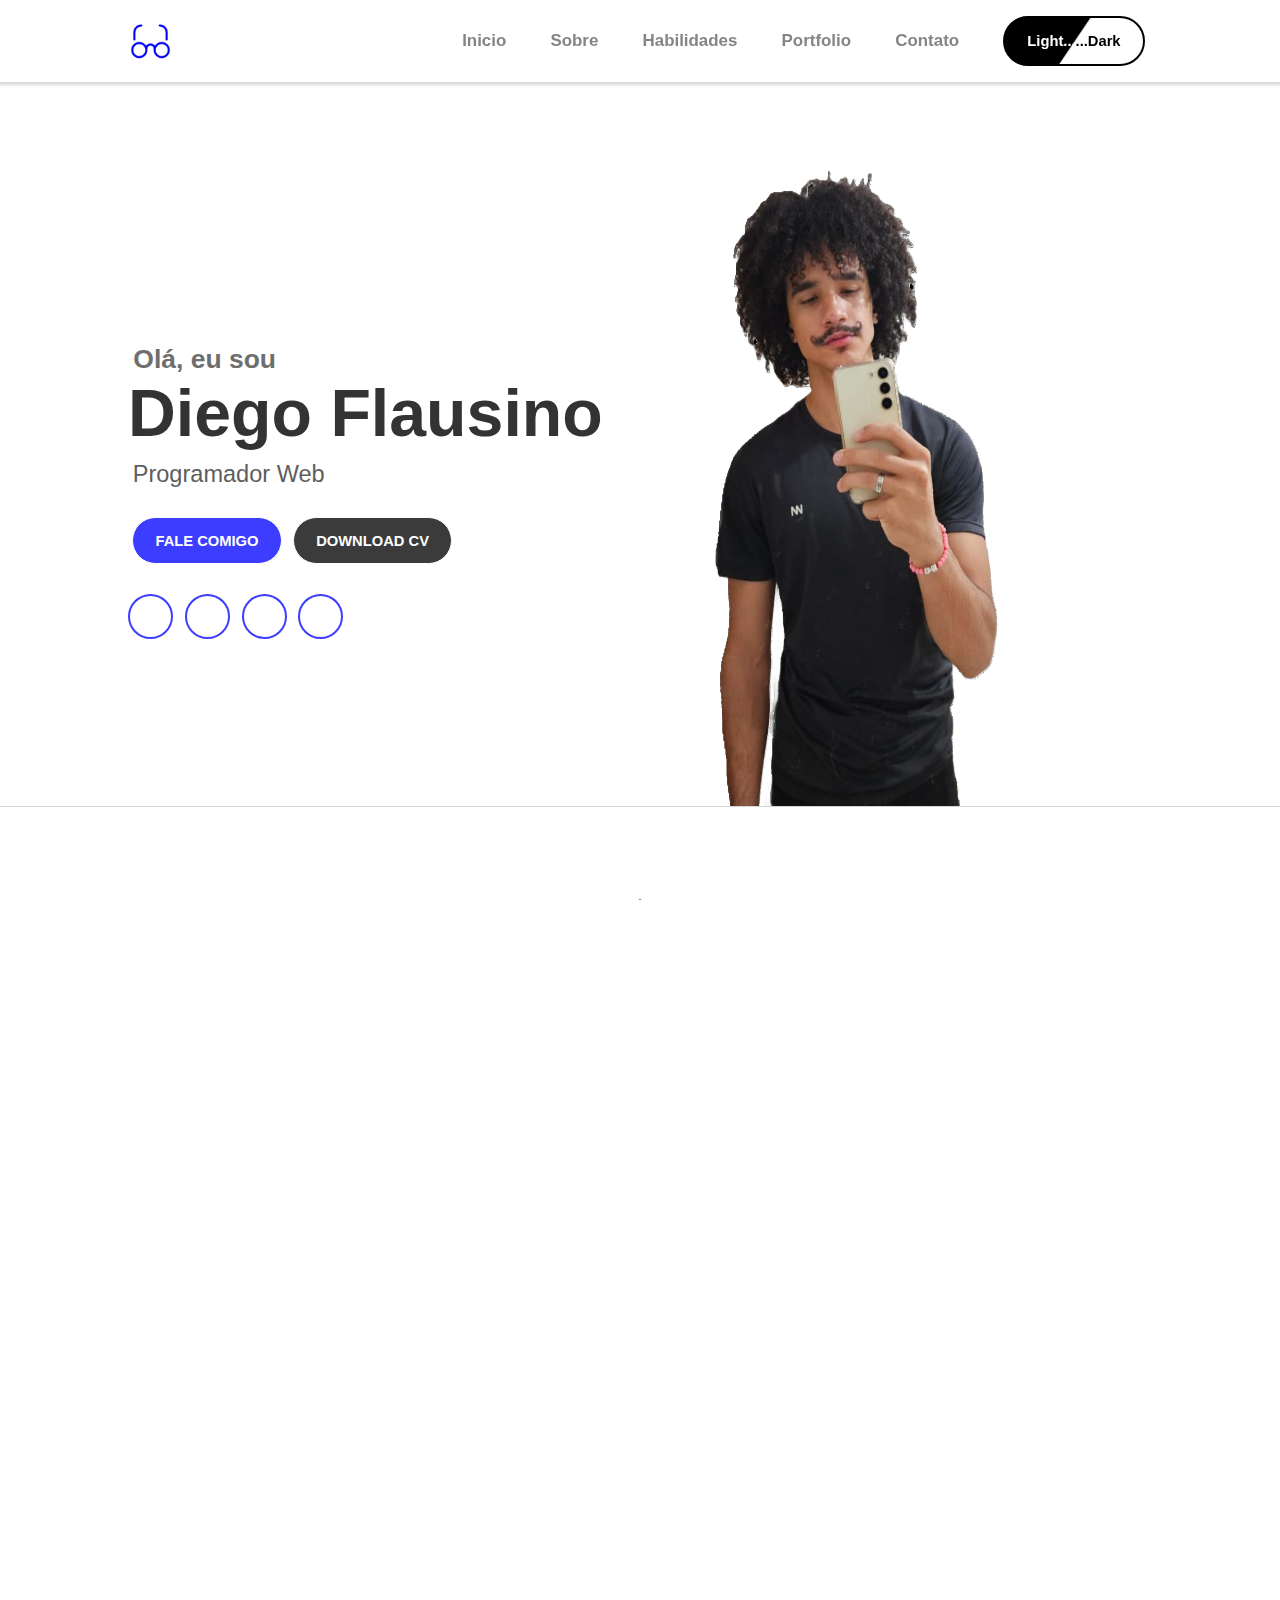
<file: index.html>
<!DOCTYPE html>
<html lang="pt-br">
<head>
    <meta charset="UTF-8">
    <meta name="viewport" content="width=device-width, initial-scale=1.0">
    <meta property="og:type" content="website">
    <meta property="og:title" content="Meu portfólio">
    <meta property="og:description" content="Venha ver meus projetos!!!">
    <meta property="og:image" content="https://new-portfolio-sigma-ten.vercel.app/assets/download (1).png">

    <link
  rel="stylesheet"
  href="https://cdn.jsdelivr.net/npm/swiper@11/swiper-bundle.min.css"
/>


    <link rel="stylesheet" href="https://cdnjs.cloudflare.com/ajax/libs/font-awesome/6.0.0-beta3/css/all.min.css"
    integrity="sha512-Fo3rlrZj/k7ujTnHg4CGR2D7kSs0v4LLanw2qksYuRlEzO+tcaEPQogQ0KaoGN26/zrn20ImR1DfuLWnOo7aBA=="
    crossorigin="anonymous" referrerpolicy="no-referrer" />


    <link rel="stylesheet" href="css/style.css">
    <link rel="stylesheet" href="css/index.css">
    <title>Portfolio</title>
</head>
<body id="principal" class="light">

    <header id="header">
        <div class="container">
            <div class="navbar">
                <div id="logo">
                    <img src="./assets/icons8-óculos-64 (1).png" alt="">
                </div>

                <div id="hamburguer" class="hamburguer">
                    <i class="fa-solid fa-bars"></i>
                </div>
            </div>

            <div class="menu">     
                <nav id="navegacao">
                    <a class="nav-link" href="#perfil">Inicio</a>
                    <a class="nav-link" href="#sobre">Sobre</a>
                    <a class="nav-link" href="#habilidades">Habilidades</a>
                    <a class="nav-link" href="#portfolio">Portfolio</a>
                    <a class="nav-link" href="#contato">Contato</a>
                    <button id="Dark">Light...<span>...Dark</span></button>
                </nav>
            </div>
        </div>
    </header>

    <section id="perfil">
        <div class="container">
            <div id="apresentacao">
                <div id="textos">
                    <span>Olá, eu sou</span>
                    <h1 id="nome-perfil">Diego Flausino</h1>
                    <p>Programador Web</p>
                </div>
                <div id="botoes">
                    <a  href="https://api.whatsapp.com/send/?phone=14997754810" target="_blank">
                        <button class="btn" id="fale">
                            Fale Comigo
                        </button>
                    </a>
                    <a href="./assets/Currículo.pdf" download="Curriculo.pdf">
                        <button class="btn" id="cv">
                            Download CV
                        </button>
                    </a>
                </div>
                <div id="links">
                    <a href="https://github.com/diegoflausino45" target="_blank"><i class="fa-brands fa-github-alt"></i></a>
                    <a href="https://www.linkedin.com/in/diego-flausino/" target="_blank"><i class="fa-brands fa-linkedin-in"></i></a>
                    <a href="https://www.facebook.com/diegovinicius.consentinoflausino?locale=pt_BR" target="_blank"><i class="fa-brands fa-facebook-f"></i></a>
                    <a href="https://www.instagram.com/diego_flausino/" target="_blank"><i class="fa-brands fa-instagram"></i></a>
                </div>
            </div>
            <div id="foto">
                <img src="./assets/foto01.png" alt="">
            </div>
        </div>
    </section>

    <section id="sobre">
        <p class="center">Sobre</p>
        <div class="container">
            <div id="img-sobre">
                <img src="./assets/foto02.jpg" alt="">
            </div>
            <div id="texto-sobre">
                <h2>Diego Flausino</h2>
                <span>Programador WEB</span><br><br>
                <p>
                    Olá meu nome é Diego. E ao longo da minha trajetória acadêmica, busquei sempre adquirir conhecimentos práticos para evoluir e me preparar para os desafios do mercado. Tenho experiência em estágios na área de desenvolvimento e suporte técnico, e acredito que a prática é essencial para me tornar um profissional completo.</p><br>
                <p>Tenho conhecimentos em tecnologias como JavaScript, HTML, CSS, Bootstrap, TailwindCSS e Figma, e estou me aprofundando em React.js, TypeScript e Node.js. Estou sempre em busca de evolução, pronto para aplicar tudo o que aprendi e contribuir para soluções inovadoras na área de tecnologia.</p><br>
                <a href="./assets/Currículo.pdf" download="Curriculo.pdf">
                    <button class="btn">
                        Download CV
                    </button>
                </a>
            </div>
        </div>
    </section>

    <section id="habilidades">
        <p class="center">Habilidades</p>
        <div class="container">
            <div class="skills">
                <div class="skills-slide">
                    <div class="img-skill">
                        <img src="./assets/skills/icon-html.png" alt="">
                        <p>HTML</p>
                    </div>
                    <div class="img-skill">
                        <img src="./assets/skills/icon-css.png" alt="">
                        <p>CSS</p>
                    </div>
                    <div class="img-skill">
                        <img src="./assets/skills/icon-bootstrap.png" alt="">
                        <p>BOOTSTRAP</p>
                    </div>
                    <div class="img-skill">
                        <img src="./assets/skills/icon-javascript.png" alt="">
                        <p>JAVASCRIPT</p>
                    </div>
                    <div class="img-skill">
                        <img src="./assets/skills/icon-figma.png" alt="">
                        <p>FIGMA</p>
                    </div>
                    <div class="img-skill">
                        <img src="./assets/skills/icon-tailwindcss.png" alt="">
                        <p>TAILWINDCSS</p>
                    </div>
                    <div class="img-skill">
                        <img src="./assets/skills/icon-git.png" alt="">
                        <p>GIT</p>
                    </div>
                    <div class="img-skill">
                        <img src="./assets/skills/icon-jquery.png" alt="">
                        <p>jQuery</p>
                    </div>
                    <div class="img-skill">
                        <img src="./assets/skills/icon-php.png" alt="">
                        <p>PHP</p>
                    </div>
                    <div class="img-skill">
                        <img src="./assets/skills/icon-c.png" alt="">
                        <p>C</p>
                    </div>
                    <div class="img-skill">
                        <img src="./assets/skills/icon-sql-.png" alt="">
                        <p>SQL</p>
                    </div>
                </div>
                <div class="skills-slide">
                    <div class="img-skill">
                        <img src="./assets/skills/icon-html.png" alt="">
                        <p>HTML</p>
                    </div>
                    <div class="img-skill">
                        <img src="./assets/skills/icon-css.png" alt="">
                        <p>CSS</p>
                    </div>
                    <div class="img-skill">
                        <img src="./assets/skills/icon-bootstrap.png" alt="">
                        <p>BOOTSTRAP</p>
                    </div>
                    <div class="img-skill">
                        <img src="./assets/skills/icon-javascript.png" alt="">
                        <p>JAVASCRIPT</p>
                    </div>
                    <div class="img-skill">
                        <img src="./assets/skills/icon-figma.png" alt="">
                        <p>FIGMA</p>
                    </div>
                    <div class="img-skill">
                        <img src="./assets/skills/icon-tailwindcss.png" alt="">
                        <p>TAILWINDCSS</p>
                    </div>
                    <div class="img-skill">
                        <img src="./assets/skills/icon-git.png" alt="">
                        <p>GIT</p>
                    </div>
                    <div class="img-skill">
                        <img src="./assets/skills/icon-jquery.png" alt="">
                        <p>jQuery</p>
                    </div>
                    <div class="img-skill">
                        <img src="./assets/skills/icon-php.png" alt="">
                        <p>PHP</p>
                    </div>
                    <div class="img-skill">
                        <img src="./assets/skills/icon-c.png" alt="">
                        <p>C</p>
                    </div>
                    <div class="img-skill">
                        <img src="./assets/skills/icon-sql-.png" alt="">
                        <p>SQL</p>
                    </div>
                </div>
            </div>
        </div>
    </section>

    <section id="portfolio">
        <div class="container">
            <div id="texto-port">
                <span>Portfolio</span>
                <h8 id="titulo">Veja os meus trabalhos</h8>
                <p>A seguir, veja os projetos que realizei ao longo do curso</p> 
                <p>Cada projeto referente a um semestre cursado.</p>
            </div>

            <div id="projetos">
                <div class="projetos">
                    <div class="img-projeto">
                        <img src="./assets/Figma/figma01.png" width="350px" height="300px" alt="">
                        <div class="overlay">
                            <div class="overlay-infos">
                                <span>2° semestre</span>
                                <p class="titulo-projeto">Protótipo de Sistema de Gestão Escolar (SIGA)</p>
                                <a href="./pages/Figma/index.html" id="ver"><i class="fa-solid fa-magnifying-glass-plus"></i></a>
                            </div>
                        </div>
                    </div>
                    <div class="img-projeto">
                        <img src="./assets/projeto04.png" width="350px" height="280px" alt="">
                        <div class="overlay">
                            <div class="overlay-infos">
                                <span>5° semestre</span>
                                <p class="titulo-projeto">Maciel's Coffe</p>
                                <a href="./pages/MacielsCoffe/index.html" id="ver1"><i class="fa-solid fa-magnifying-glass-plus"></i></a>
                            </div>
                        </div>
                    </div>
                </div>

                <div class="projetos">
                    <div class="img-projeto">
                        <img src="./assets/projeto-02.png"  width="350px" height="330px" alt="">
                        <div class="overlay">
                            <div class="overlay-infos">
                                <span>3° semestre</span>
                                <p class="titulo-projeto">Livraria em C</p>
                                <a href="./pages/Livraria_C/index.html" id="ver2"><i class="fa-solid fa-magnifying-glass-plus"></i></a>
                            </div>
                        </div>
                    </div>
                    <div class="img-projeto">
                        <img src="./assets/projeto05.png"  width="350px" height="250px" alt="">
                        <div class="overlay">
                            <div class="overlay-infos">
                                <span>6° semestre</span>
                                <p class="titulo-projeto">CRUD</p>
                                <a href="./pages/CRUD/index.html" id="ver3"><i class="fa-solid fa-magnifying-glass-plus"></i></a>
                            </div>
                        </div>
                    </div>
                </div>

                <div class="projetos">
                    <div class="img-projeto">
                        <img src="./assets/projeto03.png" width="350px" height="300px"  alt="">
                        <div class="overlay">
                            <div class="overlay-infos">
                                <span>4° semestre</span>
                                <p class="titulo-projeto">Circuito Arduino</p>
                                <a href="./pages/Arduino/index.html" id="ver4"><i class="fa-solid fa-magnifying-glass-plus"></i></a>
                            </div>
                        </div>
                    </div>

                    <div class="img-projeto">
                        <img src="./assets/projeto06.png" width="350px" height="280px"  alt="">
                        <div class="overlay">
                            <div class="overlay-infos">
                                <span>6° semestre</span>
                                <p class="titulo-projeto">Portfólio</p>
                                <a href="#perfil" id="ver5"><i class="fa-solid fa-magnifying-glass-plus"></i></a>
                            </div>
                        </div>
                    </div>
                </div>
            </div>
        </div>
    </section>

    <footer id="contato">
        <div class="container">
            <div id="titulo-contatos">
                <p>Contato</p>
                <h2>ENTRE EM CONTATO</h2>
            </div>
            <div id="contatos">
                <div class="contato">
                    <a href="https://maps.app.goo.gl/vUGNziX7Lg1rtPvY9" target="_blank"><i class="fa-solid fa-location-dot"></i></a>
                    <p>Endereço </p>
                </div>
                <div class="contato">
                    <a href="https://api.whatsapp.com/send/?phone=14997754810" target="_blank"><i class="fa-brands fa-whatsapp"></i></a>
                    <p>(14) 99775-4810</p>
                </div>
                <div class="contato">
                    <a href="mailto:diegocflausino@gmail.com" target="_blank"><i class="fa-solid fa-envelope"></i></a>
                    <p>diegocflausino@gmail.com</p>
                </div>
                <div class="borda"></div>
            </div>
            <div id="redes">
                <h2>Redes Sociais</h2>
                <div class="redes">
                    <a href="https://github.com/diegoflausino45" target="_blank"><i class="fa-brands fa-github-alt"></i></a>
                    <a href="https://www.linkedin.com/in/diego-flausino/" target="_blank"><i class="fa-brands fa-linkedin-in"></i></a>
                    <a href="https://www.facebook.com/diegovinicius.consentinoflausino?locale=pt_BR" target="_blank"><i class="fa-brands fa-facebook-f"></i></a>
                    <a href="https://www.instagram.com/diego_flausino/" target="_blank"><i class="fa-brands fa-instagram"></i></a>
                </div>
            </div>

            <div id="rodape">
                <p>© 2024 Todos os direitos reservados. Por Diego Flausino.</p>
            </div>
        </div>
    </footer>





    <script src="./js/script.js"></script>
    <script src="https://cdn.jsdelivr.net/npm/swiper@11/swiper-bundle.min.js"></script>

</body>
</html>
</file>
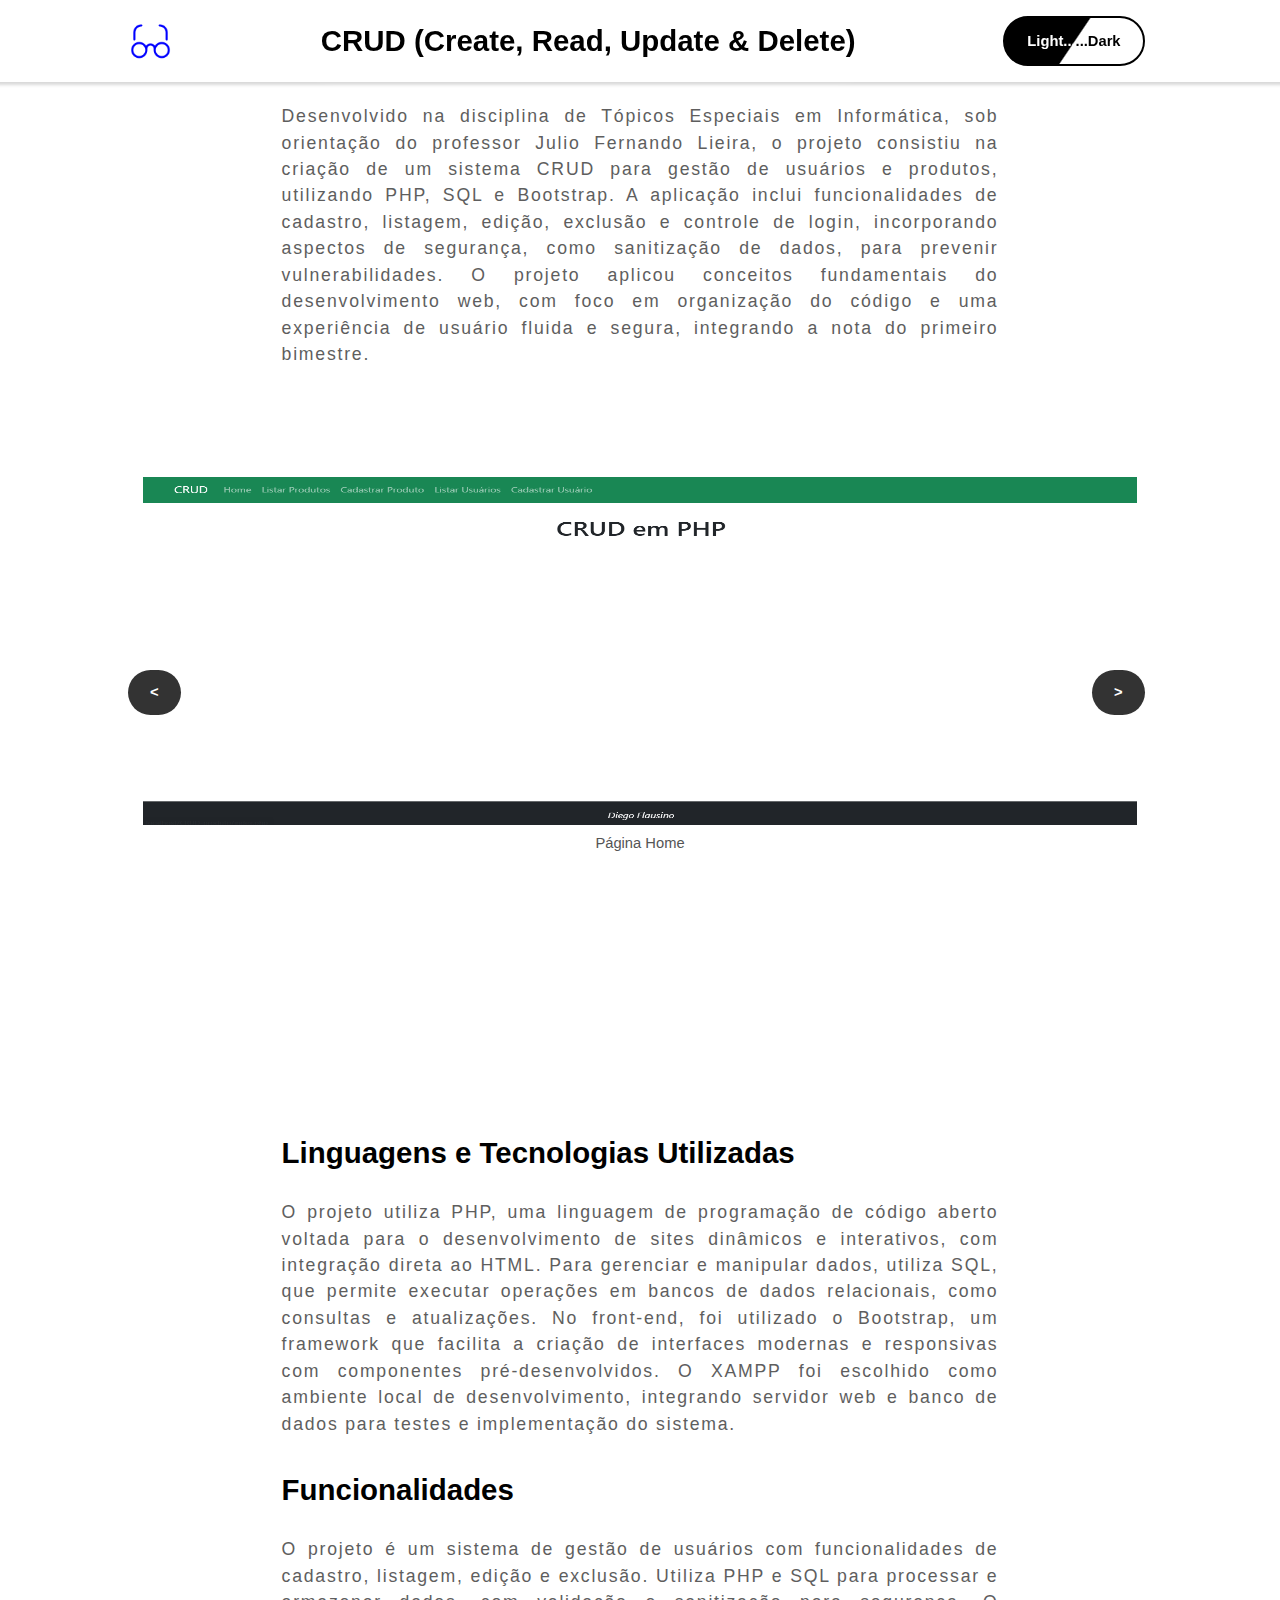
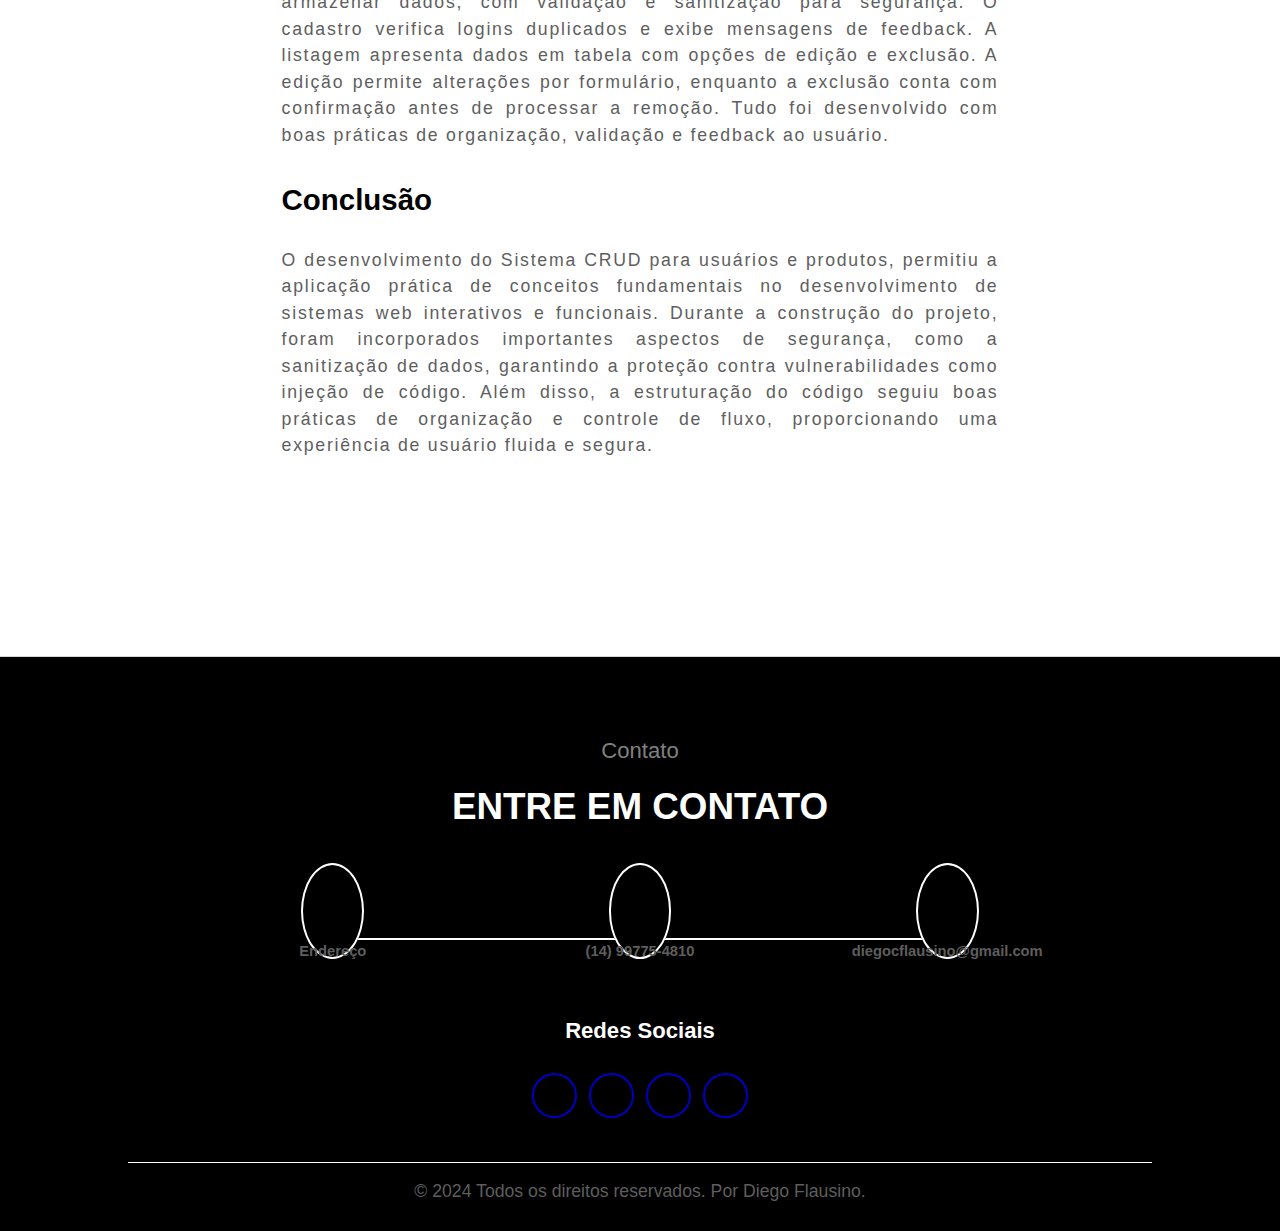
<file: pages/CRUD/index.html>
<!DOCTYPE html>
<html lang="pt-br">
<head>
    <meta charset="UTF-8">
    <meta name="viewport" content="width=device-width, initial-scale=1.0">
    <meta property="og:type" content="website">
    <meta property="og:title" content="Meu portfólio">
    <meta property="og:description" content="Venha ver meus projetos!!!">
    <meta property="og:image" content="https://new-portfolio-sigma-ten.vercel.app/assets/download (1).png">

    <link
  rel="stylesheet"
  href="https://cdn.jsdelivr.net/npm/swiper@11/swiper-bundle.min.css"
/>


    <link rel="stylesheet" href="https://cdnjs.cloudflare.com/ajax/libs/font-awesome/6.0.0-beta3/css/all.min.css"
    integrity="sha512-Fo3rlrZj/k7ujTnHg4CGR2D7kSs0v4LLanw2qksYuRlEzO+tcaEPQogQ0KaoGN26/zrn20ImR1DfuLWnOo7aBA=="
    crossorigin="anonymous" referrerpolicy="no-referrer" />


    <link rel="stylesheet" href="/css/style.css">
    <link rel="stylesheet" href="style.css">
    <title>Portfolio</title>
</head>
<body id="principal" class="light">

    <header id="header">
        <div class="container">
            <div class="navbar">
                <a href="/index.html" id="logo">
                    <img src="/assets/icons8-óculos-64 (1).png" alt="">
                </a>

                <div id="hamburguer" class="hamburguer">
                    <i class="fa-solid fa-bars"></i>
                </div>
            </div>

            <h1>CRUD (Create, Read, Update & Delete)</h1>

            <div class="menu">     
                <nav id="navegacao">
                    
                    <button id="Dark">Light...<span>...Dark</span></button>
                </nav>
            </div>
        </div>
    </header>

    <section id="MacielsCoffe">
        <div class="container">

            <div class="projeto-info">
                <p>
                    Desenvolvido na disciplina de Tópicos Especiais em Informática, sob orientação do professor Julio Fernando Lieira, o projeto consistiu na criação de um sistema CRUD para gestão de usuários e produtos, utilizando PHP, SQL e Bootstrap. A aplicação inclui funcionalidades de cadastro, listagem, edição, exclusão e controle de login, incorporando aspectos de segurança, como sanitização de dados, para prevenir vulnerabilidades. O projeto aplicou conceitos fundamentais do desenvolvimento web, com foco em organização do código e uma experiência de usuário fluida e segura, integrando a nota do primeiro bimestre.
                </p>
            </div>

            <div class="carousel">
                <div class="carousel-inner">
                    <div class="carousel-item">
                        <img class="fluir" src="/assets/Crud/crud01.png" alt="Tela do projeto 1">
                        <p class="legenda">Página Home</p>
                    </div>
                    <div class="carousel-item">
                        <img class="fluir" src="/assets/Crud/crud02.png" alt="Tela do projeto 2">
                        <p class="legenda">Tela de Cadastro De Usuário</p>
                    </div>
                    <div class="carousel-item">
                        <img class="fluir" src="/assets/Crud/crud03.png" alt="Tela do projeto 3">
                        <p class="legenda">Tela de Listagem de Usuários</p>
                    </div>
                    <div class="carousel-item">
                        <img class="fluir" src="/assets/Crud/crud04.png" alt="Tela do projeto 4">
                        <p class="legenda">Tela para Editar dados do Usuário</p>
                    </div>
                    <div class="carousel-item">
                        <img class="fluir" src="/assets/Crud/crud05.png" alt="Tela do projeto 5">
                        <p class="legenda">Tela para Excluir Usuário</p>
                    </div>
                </div>
                <div class="buttons">
                    <button id="prev"><</button>
                    <button id="next">></button>
                </div>
            </div>

            <div class="projeto-info">
                <h1>Linguagens e Tecnologias Utilizadas</h1>
                <p>
                    O projeto utiliza PHP, uma linguagem de programação de código aberto voltada para o desenvolvimento de sites dinâmicos e interativos, com integração direta ao HTML. Para gerenciar e manipular dados, utiliza SQL, que permite executar operações em bancos de dados relacionais, como consultas e atualizações. No front-end, foi utilizado o Bootstrap, um framework que facilita a criação de interfaces modernas e responsivas com componentes pré-desenvolvidos. O XAMPP foi escolhido como ambiente local de desenvolvimento, integrando servidor web e banco de dados para testes e implementação do sistema.
                </p>

                <h1>Funcionalidades</h1>
                <p>
                    O projeto é um sistema de gestão de usuários com funcionalidades de cadastro, listagem, edição e exclusão. Utiliza PHP e SQL para processar e armazenar dados, com validação e sanitização para segurança. O cadastro verifica logins duplicados e exibe mensagens de feedback. A listagem apresenta dados em tabela com opções de edição e exclusão. A edição permite alterações por formulário, enquanto a exclusão conta com confirmação antes de processar a remoção. Tudo foi desenvolvido com boas práticas de organização, validação e feedback ao usuário.
                </p>


                <h1>Conclusão</h1>
                <p>
                    O desenvolvimento do Sistema CRUD para usuários e produtos, permitiu a aplicação prática de conceitos fundamentais no 
                    desenvolvimento de sistemas web interativos e funcionais. Durante a construção do 
                    projeto, foram incorporados importantes aspectos de segurança, como a sanitização 
                    de dados, garantindo a proteção contra vulnerabilidades como injeção de código. 
                    Além disso, a estruturação do código seguiu boas práticas de organização e controle 
                    de fluxo, proporcionando uma experiência de usuário fluida e segura.
                </p>
            
        </div>
    </section>




    <footer id="contato">
        <div class="container">
            <div id="titulo-contatos">
                <p>Contato</p>
                <h2>ENTRE EM CONTATO</h2>
            </div>
            <div id="contatos">
                <div class="contato">
                    <a href="https://maps.app.goo.gl/vUGNziX7Lg1rtPvY9" target="_blank"><i class="fa-solid fa-location-dot"></i></a>
                    <p>Endereço </p>
                </div>
                <div class="contato">
                    <a href="https://api.whatsapp.com/send/?phone=14997754810" target="_blank"><i class="fa-brands fa-whatsapp"></i></a>
                    <p>(14) 99775-4810</p>
                </div>
                <div class="contato">
                    <a href="https://mail.google.com/mail/u/0/#inbox?compose=DmwnWrRrlqzStKQgjTdpLlQPDffCPmfLZmfPLbnVHLNqwMVRpGwPzFJMSTGfwzzTTlkPPvCHZbQB" target="_blank"><i class="fa-solid fa-envelope"></i></a>
                    <p>diegocflausino@gmail.com</p>
                </div>
                <div class="borda"></div>
            </div>
            <div id="redes">
                <h2>Redes Sociais</h2>
                <div class="redes">
                    <a href="https://github.com/diegoflausino45" target="_blank"><i class="fa-brands fa-github-alt"></i></a>
                    <a href="https://www.linkedin.com/in/diego-flausino/" target="_blank"><i class="fa-brands fa-linkedin-in"></i></a>
                    <a href=""><i class="fa-brands fa-facebook-f"></i></a>
                    <a href=""><i class="fa-brands fa-instagram"></i></a>
                </div>
            </div>

            <div id="rodape">
                <p>© 2024 Todos os direitos reservados. Por Diego Flausino.</p>
            </div>
        </div>
    </footer>




    <script src="/js/script.js"></script>
    <script src="https://cdn.jsdelivr.net/npm/swiper@11/swiper-bundle.min.js"></script>

</body>
</html>
</file>
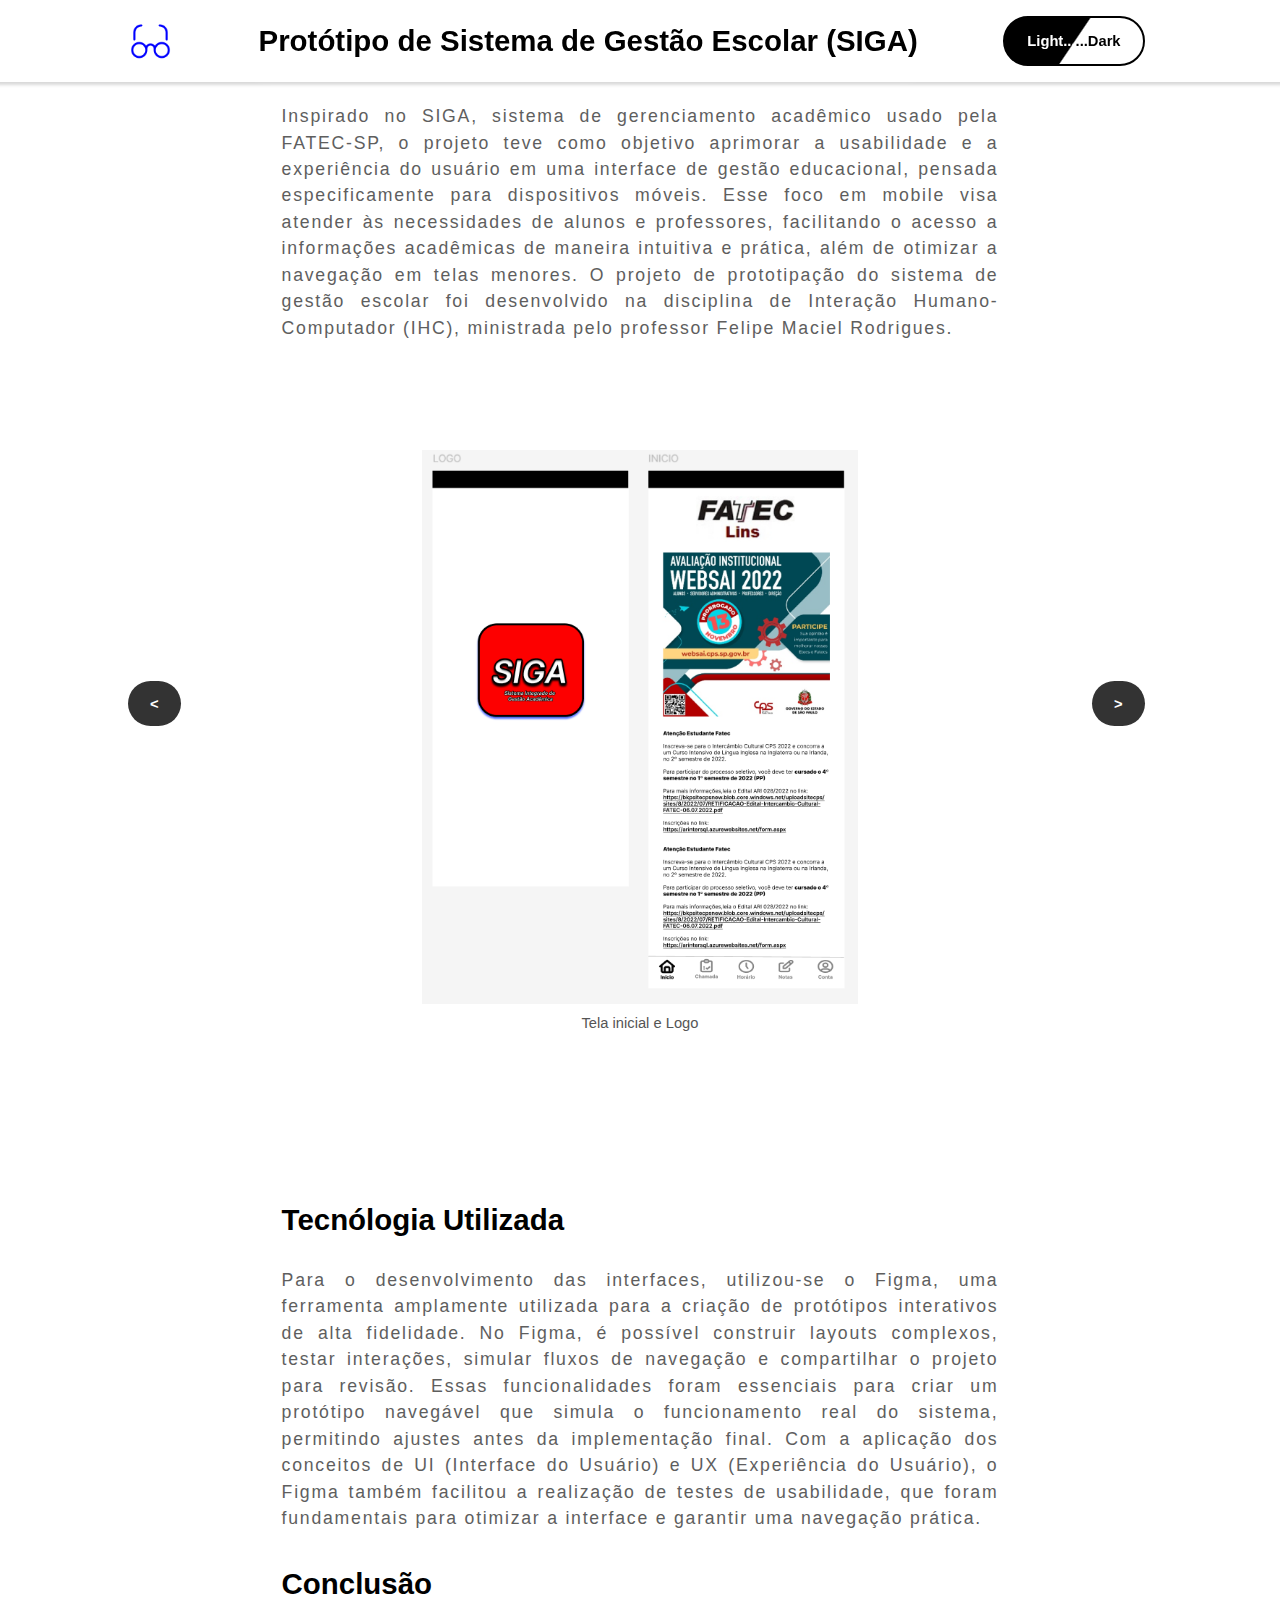
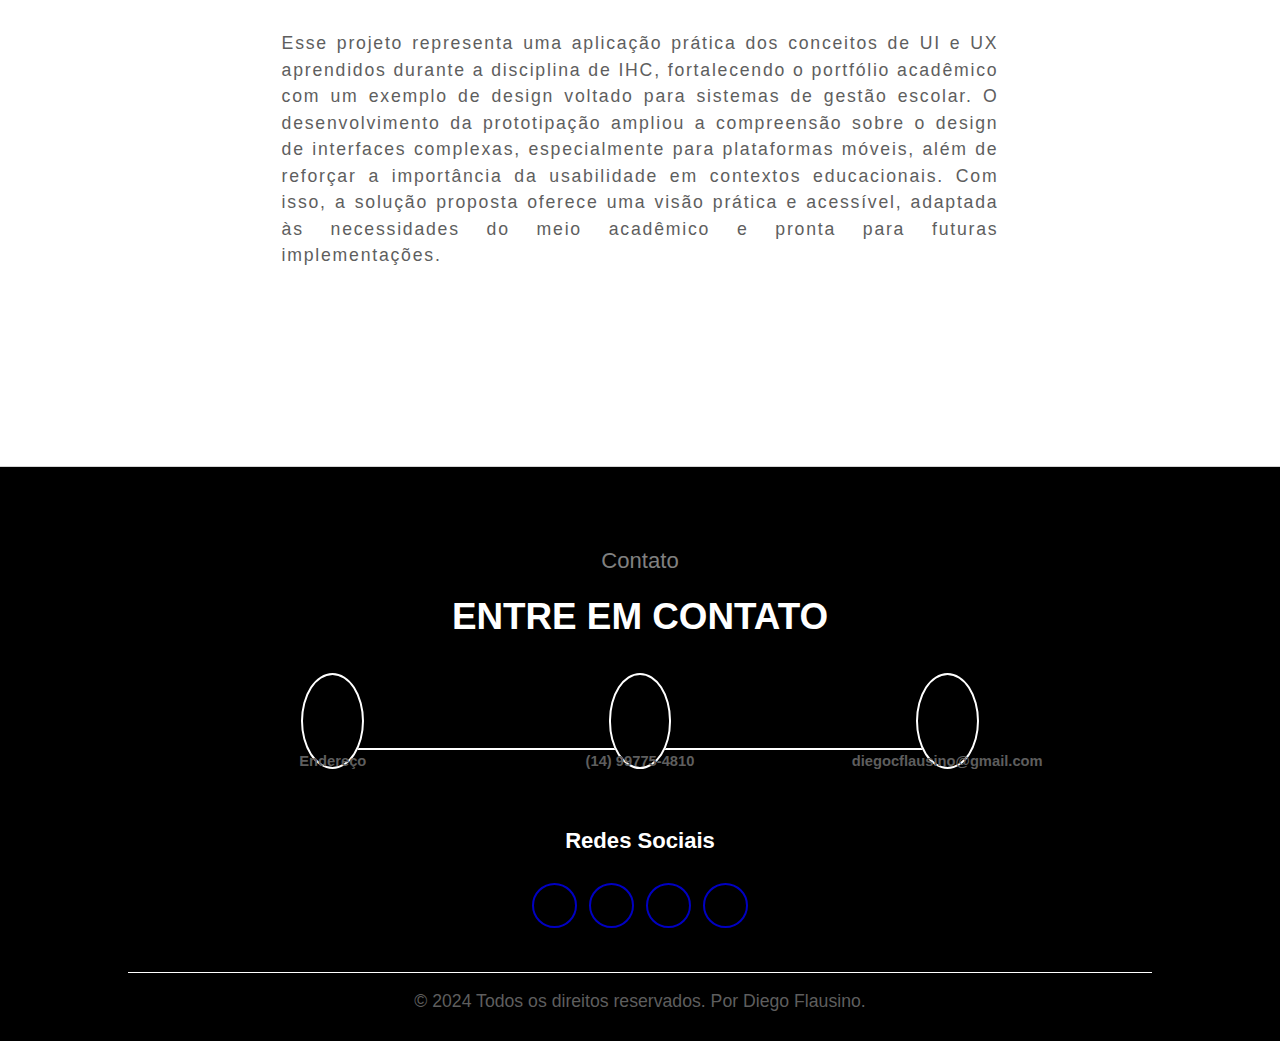
<file: pages/Figma/index.html>
<!DOCTYPE html>
<html lang="pt-br">
<head>
    <meta charset="UTF-8">
    <meta name="viewport" content="width=device-width, initial-scale=1.0">
    <meta property="og:type" content="website">
    <meta property="og:title" content="Meu portfólio">
    <meta property="og:description" content="Venha ver meus projetos!!!">
    <meta property="og:image" content="https://new-portfolio-sigma-ten.vercel.app/assets/download (1).png">

    <link
  rel="stylesheet"
  href="https://cdn.jsdelivr.net/npm/swiper@11/swiper-bundle.min.css"
/>


    <link rel="stylesheet" href="https://cdnjs.cloudflare.com/ajax/libs/font-awesome/6.0.0-beta3/css/all.min.css"
    integrity="sha512-Fo3rlrZj/k7ujTnHg4CGR2D7kSs0v4LLanw2qksYuRlEzO+tcaEPQogQ0KaoGN26/zrn20ImR1DfuLWnOo7aBA=="
    crossorigin="anonymous" referrerpolicy="no-referrer" />


    <link rel="stylesheet" href="/css/style.css">
    <link rel="stylesheet" href="./style.css">
    <title>Portfolio</title>
</head>
<body id="principal" class="light">

    <header id="header">
        <div class="container">
            <div class="navbar">
                <a href="/index.html" id="logo">
                    <img src="/assets/icons8-óculos-64 (1).png" alt=""> 
                </a>

                <div id="hamburguer" class="hamburguer">
                    <i class="fa-solid fa-bars"></i>
                </div>
            </div>

            <h1>Protótipo de Sistema de Gestão Escolar (SIGA)</h1>

            <div class="menu">     
                <nav id="navegacao">
                    
                    <button id="Dark">Light...<span>...Dark</span></button>
                </nav>
            </div>
        </div>
    </header>

    <section id="Figma">
        <div class="container">

            <div class="projeto-info">
                <p>
                    Inspirado no SIGA, sistema de gerenciamento acadêmico usado pela FATEC-SP, 
                    o projeto teve como objetivo aprimorar a usabilidade e a experiência do 
                    usuário em uma interface de gestão educacional, pensada especificamente para 
                    dispositivos móveis. Esse foco em mobile visa atender às necessidades de alunos e 
                    professores, facilitando o acesso a informações acadêmicas de maneira intuitiva e 
                    prática, além de otimizar a navegação em telas menores. O projeto de prototipação 
                    do sistema de gestão escolar foi desenvolvido na disciplina de Interação 
                    Humano-Computador (IHC), ministrada pelo professor Felipe Maciel Rodrigues.
                </p>
            </div>

            <div class="carousel">
                <div class="carousel-inner">
                    <div class="carousel-item">
                        <img src="/assets/Figma/figma01.png" alt="Tela do projeto 1">
                        <p class="legenda">Tela inicial e Logo</p>
                    </div>
                    <div class="carousel-item">
                        <img src="/assets/Figma/figma02.png" alt="Tela do projeto 2">
                        <p class="legenda">Telas de Chamada e Horário</p>
                    </div>
                    <div class="carousel-item">
                        <img src="/assets/Figma/figma03.png" alt="Tela do projeto 3">
                        <p class="legenda">Telas de Notas e Perfil</p>
                    </div>
                </div>
                <div class="buttons">
                    <button id="prev"><</button>
                    <button id="next">></button>
                </div>
            </div>

            <div class="projeto-info">
                <h1>Tecnólogia Utilizada</h1>
                <p>
                    Para o desenvolvimento das interfaces, utilizou-se o Figma, uma ferramenta 
                    amplamente utilizada para a criação de protótipos interativos de alta fidelidade. No 
                    Figma, é possível construir layouts complexos, testar interações, simular fluxos de 
                    navegação e compartilhar o projeto para revisão. Essas funcionalidades foram 
                    essenciais para criar um protótipo navegável que simula o funcionamento real do 
                    sistema, permitindo ajustes antes da implementação final. Com a aplicação dos 
                    conceitos de UI (Interface do Usuário) e UX (Experiência do Usuário), o Figma também 
                    facilitou a realização de testes de usabilidade, que foram fundamentais para otimizar 
                    a interface e garantir uma navegação prática.
                </p>


                <h1>Conclusão</h1>
                <p>
                    Esse projeto representa uma aplicação prática dos conceitos de UI e UX 
                    aprendidos durante a disciplina de IHC, fortalecendo o portfólio acadêmico com um 
                    exemplo de design voltado para sistemas de gestão escolar. O desenvolvimento da 
                    prototipação ampliou a compreensão sobre o design de interfaces complexas, 
                    especialmente para plataformas móveis, além de reforçar a importância da 
                    usabilidade em contextos educacionais. Com isso, a solução proposta oferece uma 
                    visão prática e acessível, adaptada às necessidades do meio acadêmico e pronta para 
                    futuras implementações. 
                </p>
            
        </div>
    </section>




    <footer id="contato">
        <div class="container">
            <div id="titulo-contatos">
                <p>Contato</p>
                <h2>ENTRE EM CONTATO</h2>
            </div>
            <div id="contatos">
                <div class="contato">
                    <a href="https://maps.app.goo.gl/vUGNziX7Lg1rtPvY9" target="_blank"><i class="fa-solid fa-location-dot"></i></a>
                    <p>Endereço </p>
                </div>
                <div class="contato">
                    <a href="https://api.whatsapp.com/send/?phone=14997754810" target="_blank"><i class="fa-brands fa-whatsapp"></i></a>
                    <p>(14) 99775-4810</p>
                </div>
                <div class="contato">
                    <a href="https://mail.google.com/mail/u/0/#inbox?compose=DmwnWrRrlqzStKQgjTdpLlQPDffCPmfLZmfPLbnVHLNqwMVRpGwPzFJMSTGfwzzTTlkPPvCHZbQB" target="_blank"><i class="fa-solid fa-envelope"></i></a>
                    <p>diegocflausino@gmail.com</p>
                </div>
                <div class="borda"></div>
            </div>
            <div id="redes">
                <h2>Redes Sociais</h2>
                <div class="redes">
                    <a href="https://github.com/diegoflausino45" target="_blank"><i class="fa-brands fa-github-alt"></i></a>
                    <a href="https://www.linkedin.com/in/diego-flausino/" target="_blank"><i class="fa-brands fa-linkedin-in"></i></a>
                    <a href=""><i class="fa-brands fa-facebook-f"></i></a>
                    <a href=""><i class="fa-brands fa-instagram"></i></a>
                </div>
            </div>

            <div id="rodape">
                <p>© 2024 Todos os direitos reservados. Por Diego Flausino.</p>
            </div>
        </div>
    </footer>




    <script src="/js/script.js"></script>
    <script src="https://cdn.jsdelivr.net/npm/swiper@11/swiper-bundle.min.js"></script>

</body>
</html>
</file>
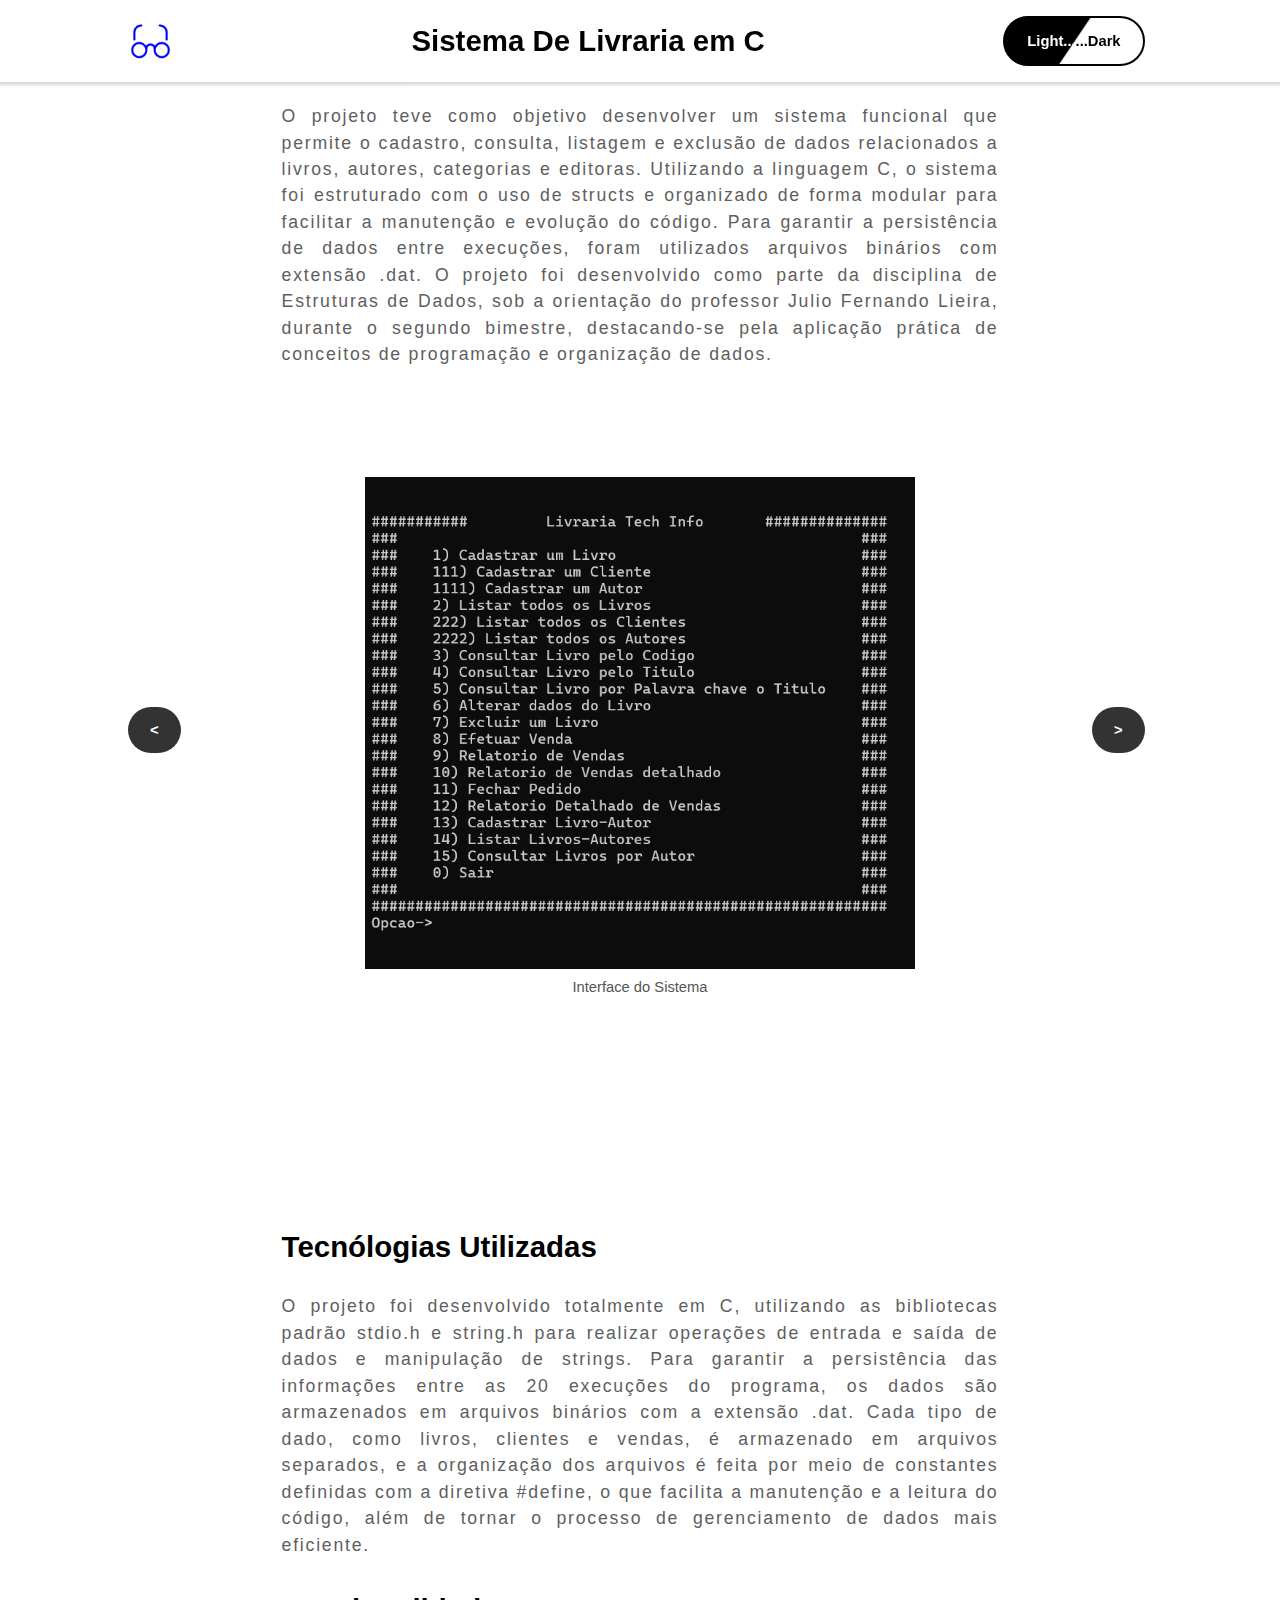
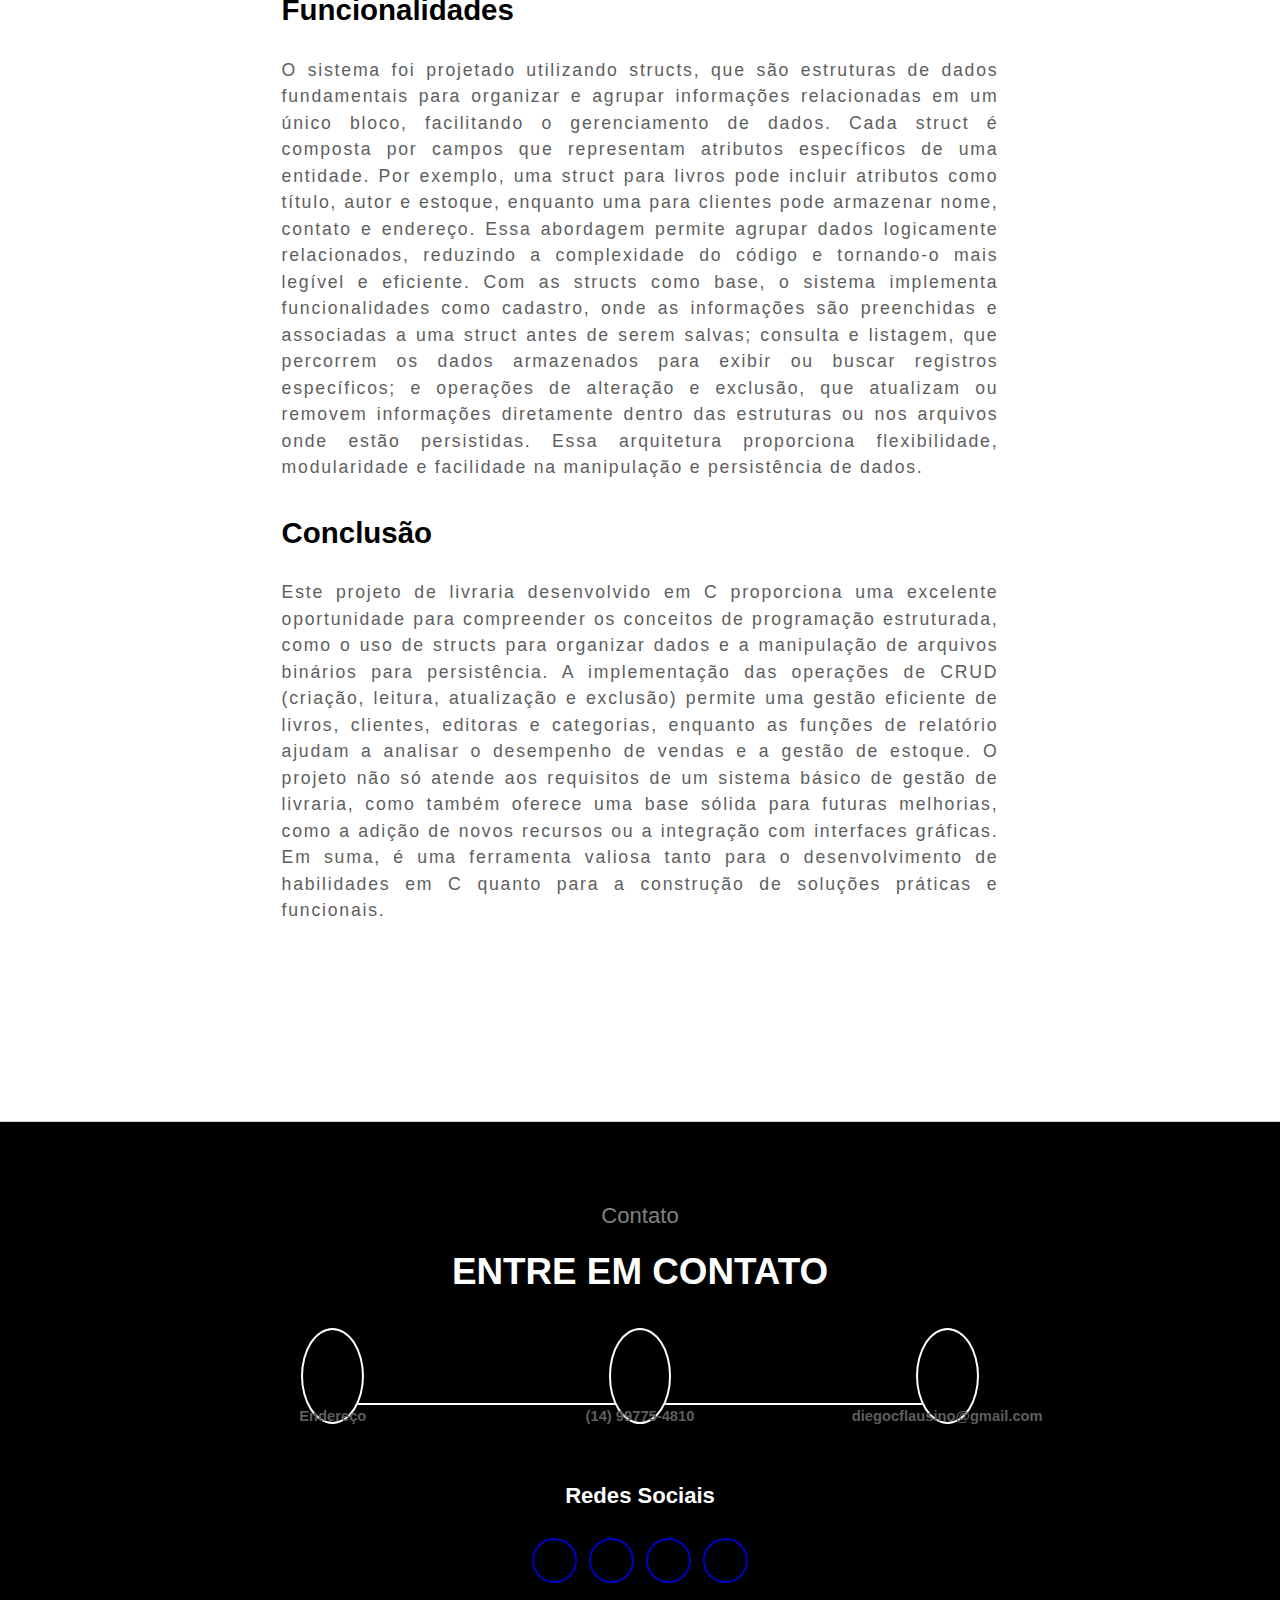
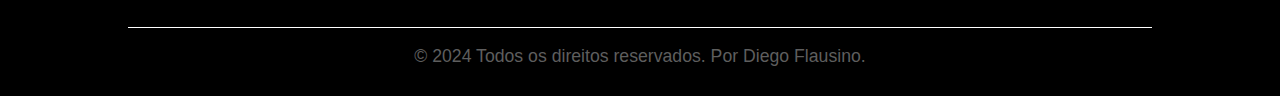
<file: pages/Livraria_C/index.html>
<!DOCTYPE html>
<html lang="pt-br">
<head>
    <meta charset="UTF-8">
    <meta name="viewport" content="width=device-width, initial-scale=1.0">
    <meta property="og:type" content="website">
    <meta property="og:title" content="Meu portfólio">
    <meta property="og:description" content="Venha ver meus projetos!!!">
    <meta property="og:image" content="https://new-portfolio-sigma-ten.vercel.app/assets/download (1).png">

    <link
  rel="stylesheet"
  href="https://cdn.jsdelivr.net/npm/swiper@11/swiper-bundle.min.css"
/>


    <link rel="stylesheet" href="https://cdnjs.cloudflare.com/ajax/libs/font-awesome/6.0.0-beta3/css/all.min.css"
    integrity="sha512-Fo3rlrZj/k7ujTnHg4CGR2D7kSs0v4LLanw2qksYuRlEzO+tcaEPQogQ0KaoGN26/zrn20ImR1DfuLWnOo7aBA=="
    crossorigin="anonymous" referrerpolicy="no-referrer" />


    <link rel="stylesheet" href="/css/style.css">
    <link rel="stylesheet" href="style.css">
    <title>Portfolio</title>
</head>
<body id="principal" class="light">

    <header id="header">
        <div class="container">
            <div class="navbar">
                <a href="/index.html" id="logo">
                    <img src="/assets/icons8-óculos-64 (1).png" alt="">
                </a>

                <div id="hamburguer" class="hamburguer">
                    <i class="fa-solid fa-bars"></i>
                </div>
            </div>

            <h1>Sistema De Livraria em C</h1>

            <div class="menu">     
                <nav id="navegacao">
                    
                    <button id="Dark">Light...<span>...Dark</span></button>
                </nav>
            </div>
        </div>
    </header>

    <section id="Livraria">
        <div class="container">

            <div class="projeto-info">
                <p>
                    O projeto teve como objetivo desenvolver um sistema funcional que permite o cadastro, consulta, listagem e exclusão de dados relacionados a livros, autores, categorias e editoras. Utilizando a linguagem C, o sistema foi estruturado com o uso de structs e organizado de forma modular para facilitar a manutenção e evolução do código. Para garantir a persistência de dados entre execuções, foram utilizados arquivos binários com extensão .dat. O projeto foi desenvolvido como parte da disciplina de Estruturas de Dados, sob a orientação do professor Julio Fernando Lieira, durante o segundo bimestre, destacando-se pela aplicação prática de conceitos de programação e organização de dados.
                </p>
            </div>

            <div class="carousel">
                <div class="carousel-inner">
                    <div class="carousel-item">
                        <img src="/assets/Livraria/Livraria01.png" alt="Tela do projeto 1">
                        <p class="legenda">Interface do Sistema</p>
                    </div>
                    <div class="carousel-item">
                        <img src="/assets/Livraria/Livraria02.png" alt="Tela do projeto 2">
                        <p class="legenda">Função Setup()</p>
                    </div>
                </div>
                <div class="buttons">
                    <button id="prev"><</button>
                    <button id="next">></button>
                </div>
            </div>

            <div class="projeto-info pi">
                <h1>Tecnólogias Utilizadas</h1>
                <p>
                    O projeto foi desenvolvido totalmente em C, utilizando as bibliotecas padrão 
                    stdio.h e string.h para realizar operações de entrada e saída de dados e 
                    manipulação de strings. Para garantir a persistência das informações entre as 
                    20 
                    execuções do programa, os dados são armazenados em arquivos binários com a 
                    extensão .dat. Cada tipo de dado, como livros, clientes e vendas, é armazenado em 
                    arquivos separados, e a organização dos arquivos é feita por meio de constantes 
                    definidas com a diretiva #define, o que facilita a manutenção e a leitura do código, 
                    além de tornar o processo de gerenciamento de dados mais eficiente.    
                </p>

                <h1>Funcionalidades</h1>
                <p>
                    O sistema foi projetado utilizando structs, que são estruturas de dados fundamentais para organizar e agrupar informações relacionadas em um único bloco, facilitando o gerenciamento de dados. Cada struct é composta por campos que representam atributos específicos de uma entidade. Por exemplo, uma struct para livros pode incluir atributos como título, autor e estoque, enquanto uma para clientes pode armazenar nome, contato e endereço. Essa abordagem permite agrupar dados logicamente relacionados, reduzindo a complexidade do código e tornando-o mais legível e eficiente.
                    Com as structs como base, o sistema implementa funcionalidades como cadastro, onde as informações são preenchidas e associadas a uma struct antes de serem salvas; consulta e listagem, que percorrem os dados armazenados para exibir ou buscar registros específicos; e operações de alteração e exclusão, que atualizam ou removem informações diretamente dentro das estruturas ou nos arquivos onde estão persistidas. Essa arquitetura proporciona flexibilidade, modularidade e facilidade na manipulação e persistência de dados.
                </p>


                <h1>Conclusão</h1>
                <p>
                    Este projeto de livraria desenvolvido em C proporciona uma excelente 
                    oportunidade para compreender os conceitos de programação estruturada, como o 
                    uso de structs para organizar dados e a manipulação de arquivos binários para 
                    persistência. A implementação das operações de CRUD (criação, leitura, atualização 
                    e exclusão) permite uma gestão eficiente de livros, clientes, editoras e categorias, 
                    enquanto as funções de relatório ajudam a analisar o desempenho de vendas e a 
                    gestão de estoque.  
                    O projeto não só atende aos requisitos de um sistema básico de gestão de livraria, 
                    como também oferece uma base sólida para futuras melhorias, como a adição de 
                    novos recursos ou a integração com interfaces gráficas. Em suma, é uma ferramenta 
                    valiosa tanto para o desenvolvimento de habilidades em C quanto para a construção 
                    de soluções práticas e funcionais. 
                </p>
            
        </div>
    </section>




    <footer id="contato">
        <div class="container">
            <div id="titulo-contatos">
                <p>Contato</p>
                <h2>ENTRE EM CONTATO</h2>
            </div>
            <div id="contatos">
                <div class="contato">
                    <a href="https://maps.app.goo.gl/vUGNziX7Lg1rtPvY9" target="_blank"><i class="fa-solid fa-location-dot"></i></a>
                    <p>Endereço </p>
                </div>
                <div class="contato">
                    <a href="https://api.whatsapp.com/send/?phone=14997754810" target="_blank"><i class="fa-brands fa-whatsapp"></i></a>
                    <p>(14) 99775-4810</p>
                </div>
                <div class="contato">
                    <a href="https://mail.google.com/mail/u/0/#inbox?compose=DmwnWrRrlqzStKQgjTdpLlQPDffCPmfLZmfPLbnVHLNqwMVRpGwPzFJMSTGfwzzTTlkPPvCHZbQB" target="_blank"><i class="fa-solid fa-envelope"></i></a>
                    <p>diegocflausino@gmail.com</p>
                </div>
                <div class="borda"></div>
            </div>
            <div id="redes">
                <h2>Redes Sociais</h2>
                <div class="redes">
                    <a href="https://github.com/diegoflausino45" target="_blank"><i class="fa-brands fa-github-alt"></i></a>
                    <a href="https://www.linkedin.com/in/diego-flausino/" target="_blank"><i class="fa-brands fa-linkedin-in"></i></a>
                    <a href=""><i class="fa-brands fa-facebook-f"></i></a>
                    <a href=""><i class="fa-brands fa-instagram"></i></a>
                </div>
            </div>

            <div id="rodape">
                <p>© 2024 Todos os direitos reservados. Por Diego Flausino.</p>
            </div>
        </div>
    </footer>




    <script src="/js/script.js"></script>
    <script src="https://cdn.jsdelivr.net/npm/swiper@11/swiper-bundle.min.js"></script>

</body>
</html>
</file>
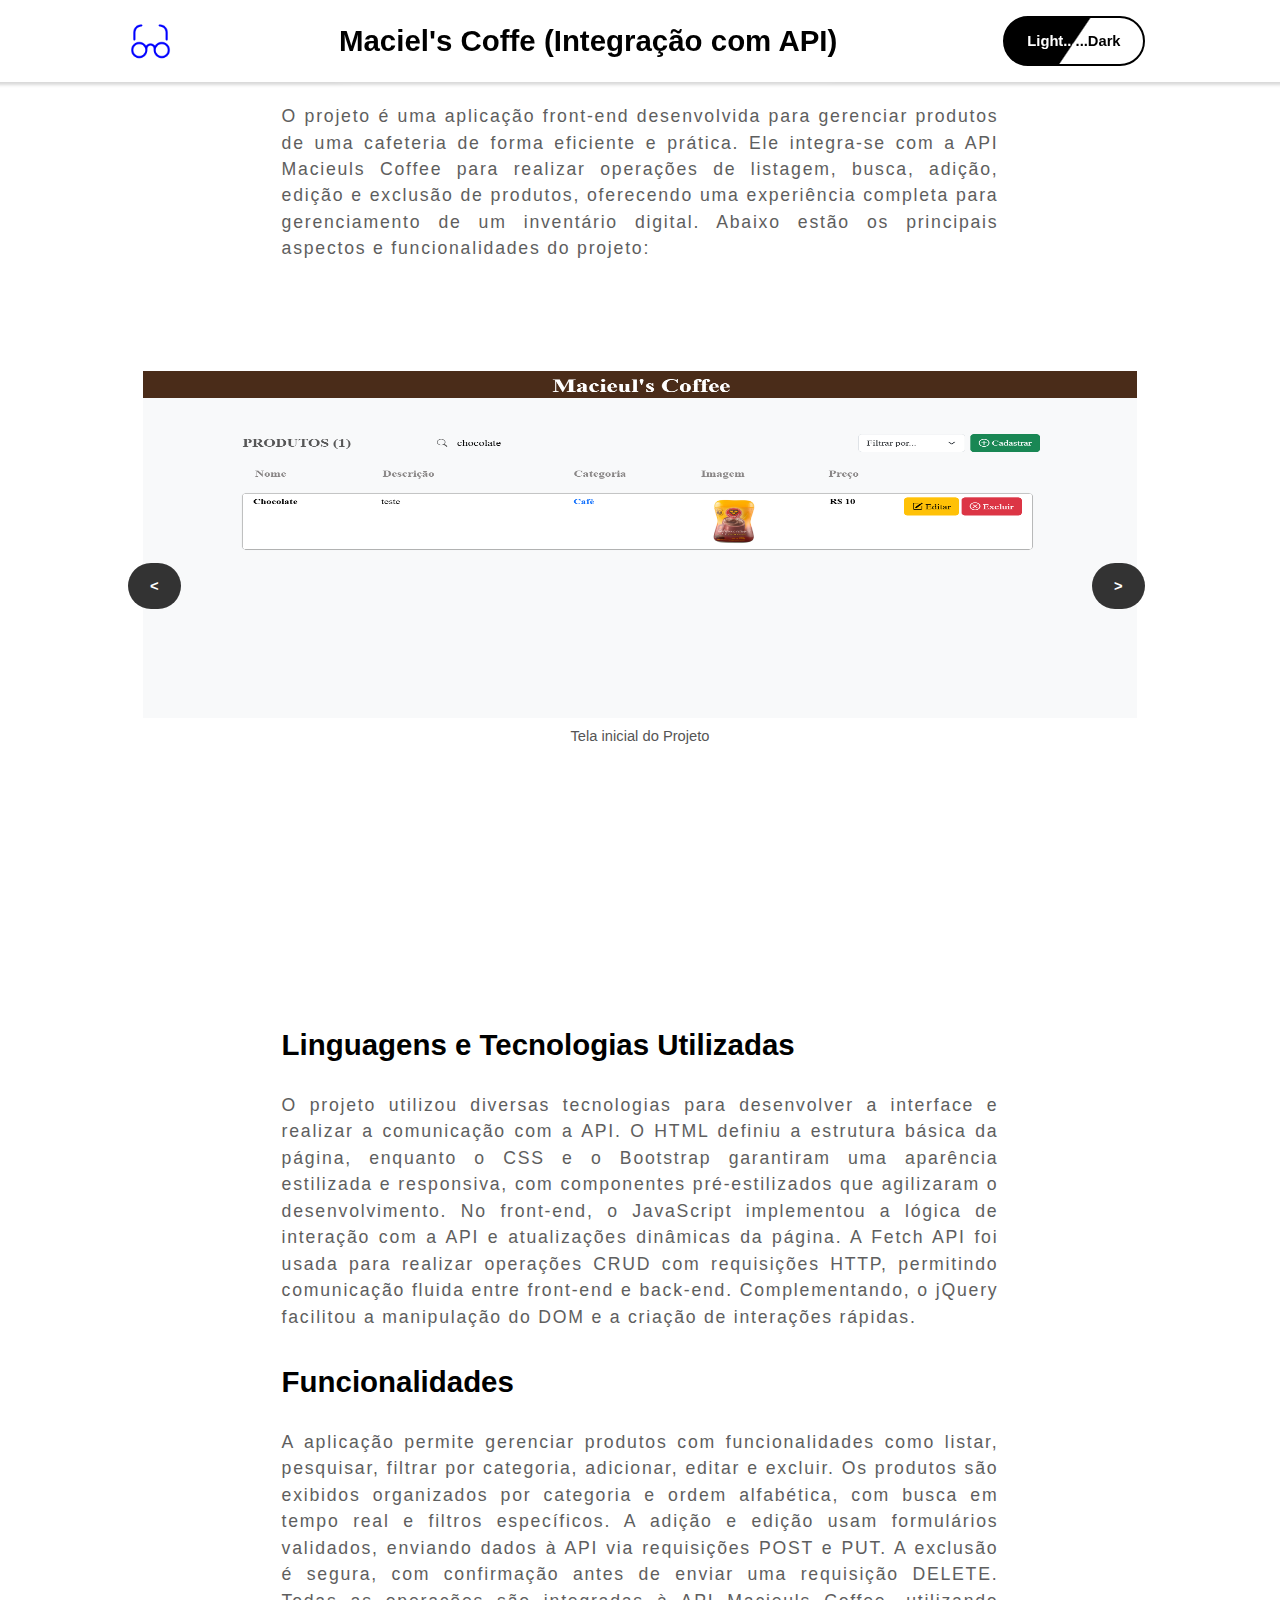
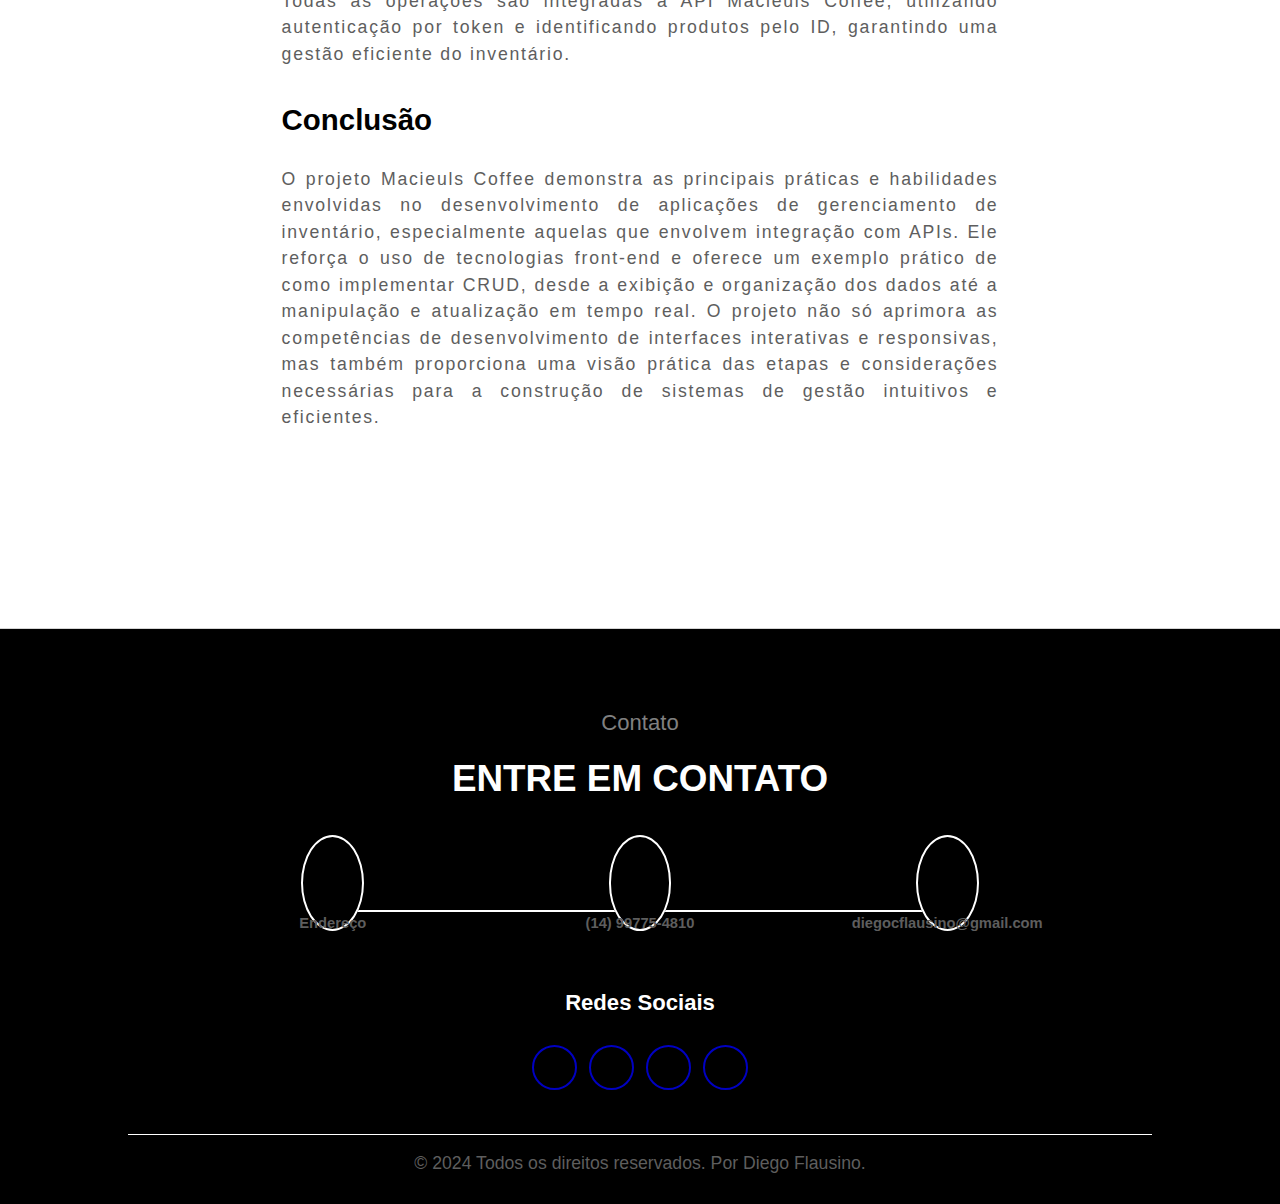
<file: pages/MacielsCoffe/index.html>
<!DOCTYPE html>
<html lang="pt-br">
<head>
    <meta charset="UTF-8">
    <meta name="viewport" content="width=device-width, initial-scale=1.0">
    <meta property="og:type" content="website">
    <meta property="og:title" content="Meu portfólio">
    <meta property="og:description" content="Venha ver meus projetos!!!">
    <meta property="og:image" content="https://new-portfolio-sigma-ten.vercel.app/assets/download (1).png">

    <link
  rel="stylesheet"
  href="https://cdn.jsdelivr.net/npm/swiper@11/swiper-bundle.min.css"
/>


    <link rel="stylesheet" href="https://cdnjs.cloudflare.com/ajax/libs/font-awesome/6.0.0-beta3/css/all.min.css"
    integrity="sha512-Fo3rlrZj/k7ujTnHg4CGR2D7kSs0v4LLanw2qksYuRlEzO+tcaEPQogQ0KaoGN26/zrn20ImR1DfuLWnOo7aBA=="
    crossorigin="anonymous" referrerpolicy="no-referrer" />


    <link rel="stylesheet" href="/css/style.css">
    <link rel="stylesheet" href="style.css">
    <title>Portfolio</title>
</head>
<body id="principal" class="light">

    <header id="header">
        <div class="container">
            <div class="navbar">
                <a href="/index.html" id="logo">
                    <img src="/assets/icons8-óculos-64 (1).png" alt="">
                </a>

                <div id="hamburguer" class="hamburguer">
                    <i class="fa-solid fa-bars"></i>
                </div>
            </div>

            <h1>Maciel's Coffe (Integração com API)</h1>

            <div class="menu">     
                <nav id="navegacao">
                    
                    <button id="Dark">Light...<span>...Dark</span></button>
                </nav>
            </div>
        </div>
    </header>

    <section id="MacielsCoffe">
        <div class="container">

            <div class="projeto-info">
                <p>
                    O projeto é uma aplicação front-end desenvolvida para gerenciar produtos de 
                    uma cafeteria de forma eficiente e prática. Ele integra-se com a API Macieuls Coffee 
                    para realizar operações de listagem, busca, adição, edição e exclusão de produtos, 
                    oferecendo uma experiência completa para gerenciamento de um inventário digital. 
                    Abaixo estão os principais aspectos e funcionalidades do projeto:
                </p>
            </div>

            <div class="carousel">
                <div class="carousel-inner">
                    <div class="carousel-item">
                        <img class="fluir" src="/assets/Maciels/maciels01.png" alt="Tela do projeto 1">
                        <p class="legenda">Tela inicial do Projeto</p>
                    </div>
                    <div class="carousel-item">
                        <img class="fluir" src="/assets/Maciels/maciels02.png" alt="Tela do projeto 2">
                        <p class="legenda">Modal para Adicionar Produto</p>
                    </div>
                    <div class="carousel-item">
                        <img class="fluir" src="/assets/Maciels/maciels03.png" alt="Tela do projeto 3">
                        <p class="legenda">Modal para Editar Produto</p>
                    </div>
                    <div class="carousel-item">
                        <img class="fluir" src="/assets/Maciels/maciels04.png" alt="Tela do projeto 5">
                        <p class="legenda">Modal para Excluir Produto</p>
                    </div>
                </div>
                <div class="buttons">
                    <button id="prev"><</button>
                    <button id="next">></button>
                </div>
            </div>

            <div class="projeto-info">
                <h1>Linguagens e Tecnologias Utilizadas</h1>
                <p>
                    O projeto utilizou diversas tecnologias para desenvolver a interface e realizar a comunicação com a API. O HTML definiu a estrutura básica da página, enquanto o CSS e o Bootstrap garantiram uma aparência estilizada e responsiva, com componentes pré-estilizados que agilizaram o desenvolvimento. 
                    No front-end, o JavaScript implementou a lógica de interação com a API e atualizações dinâmicas da página. A Fetch API foi usada para realizar operações CRUD com requisições HTTP, permitindo comunicação fluida entre front-end e back-end. Complementando, o jQuery facilitou a manipulação do DOM e a criação de interações rápidas.
                </p>

                <h1>Funcionalidades</h1>
                <p>
                    A aplicação permite gerenciar produtos com funcionalidades como listar, pesquisar, filtrar por categoria, adicionar, editar e excluir. Os produtos são exibidos organizados por categoria e ordem alfabética, com busca em tempo real e filtros específicos. A adição e edição usam formulários validados, enviando dados à API via requisições POST e PUT. A exclusão é segura, com confirmação antes de enviar uma requisição DELETE. Todas as operações são integradas à API Macieuls Coffee, utilizando autenticação por token e identificando produtos pelo ID, garantindo uma gestão eficiente do inventário.
                </p>


                <h1>Conclusão</h1>
                <p>
                    O projeto Macieuls Coffee demonstra as principais práticas e habilidades 
                    envolvidas no desenvolvimento de aplicações de gerenciamento de inventário, 
                    especialmente aquelas que envolvem integração com APIs. Ele reforça o uso de 
                    tecnologias front-end e oferece um exemplo prático de como implementar CRUD, 
                    desde a exibição e organização dos dados até a manipulação e atualização em tempo 
                    real. O projeto não só aprimora as competências de desenvolvimento de interfaces 
                    interativas e responsivas, mas também proporciona uma visão prática das etapas e 
                    considerações necessárias para a construção de sistemas de gestão intuitivos e 
                    eficientes. 
                </p>
            
        </div>
    </section>




    <footer id="contato">
        <div class="container">
            <div id="titulo-contatos">
                <p>Contato</p>
                <h2>ENTRE EM CONTATO</h2>
            </div>
            <div id="contatos">
                <div class="contato">
                    <a href="https://maps.app.goo.gl/vUGNziX7Lg1rtPvY9" target="_blank"><i class="fa-solid fa-location-dot"></i></a>
                    <p>Endereço </p>
                </div>
                <div class="contato">
                    <a href="https://api.whatsapp.com/send/?phone=14997754810" target="_blank"><i class="fa-brands fa-whatsapp"></i></a>
                    <p>(14) 99775-4810</p>
                </div>
                <div class="contato">
                    <a href="https://mail.google.com/mail/u/0/#inbox?compose=DmwnWrRrlqzStKQgjTdpLlQPDffCPmfLZmfPLbnVHLNqwMVRpGwPzFJMSTGfwzzTTlkPPvCHZbQB" target="_blank"><i class="fa-solid fa-envelope"></i></a>
                    <p>diegocflausino@gmail.com</p>
                </div>
                <div class="borda"></div>
            </div>
            <div id="redes">
                <h2>Redes Sociais</h2>
                <div class="redes">
                    <a href="https://github.com/diegoflausino45" target="_blank"><i class="fa-brands fa-github-alt"></i></a>
                    <a href="https://www.linkedin.com/in/diego-flausino/" target="_blank"><i class="fa-brands fa-linkedin-in"></i></a>
                    <a href=""><i class="fa-brands fa-facebook-f"></i></a>
                    <a href=""><i class="fa-brands fa-instagram"></i></a>
                </div>
            </div>

            <div id="rodape">
                <p>© 2024 Todos os direitos reservados. Por Diego Flausino.</p>
            </div>
        </div>
    </footer>




    <script src="/js/script.js"></script>
    <script src="https://cdn.jsdelivr.net/npm/swiper@11/swiper-bundle.min.js"></script>

</body>
</html>
</file>
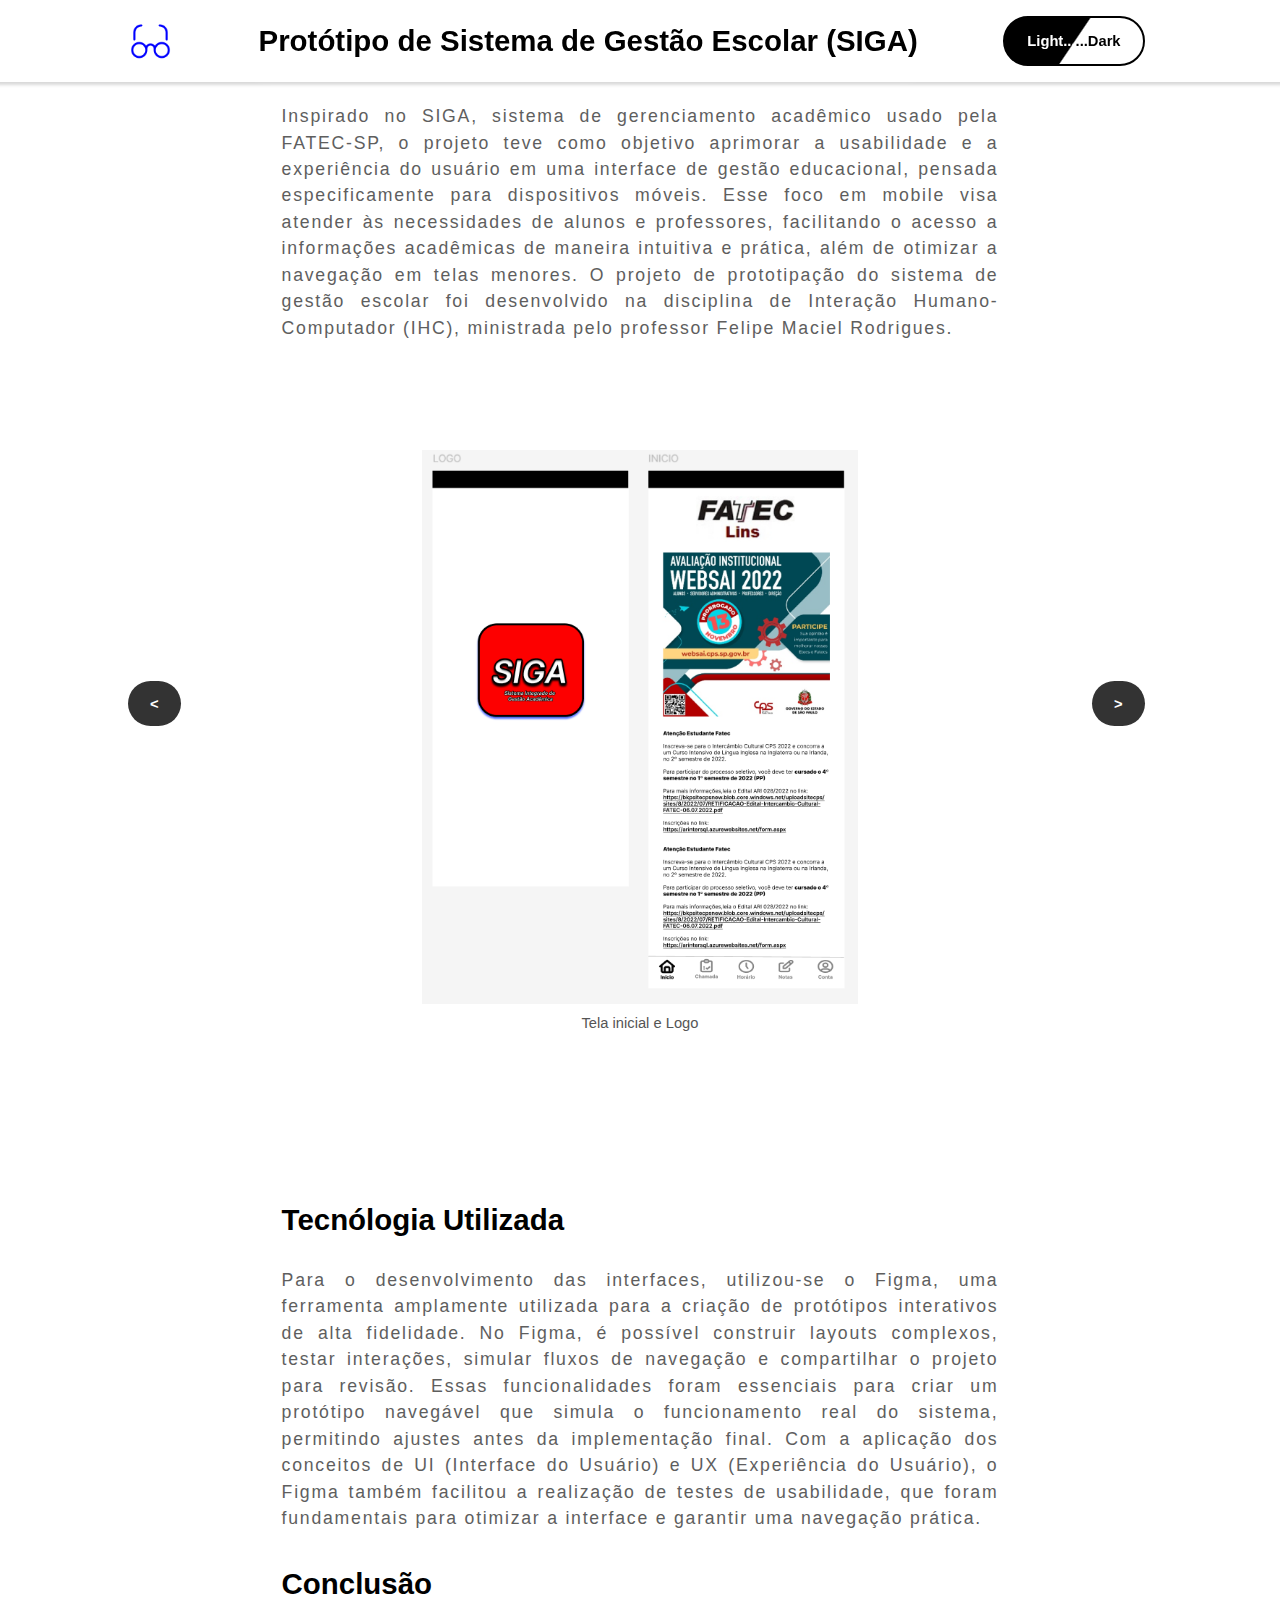
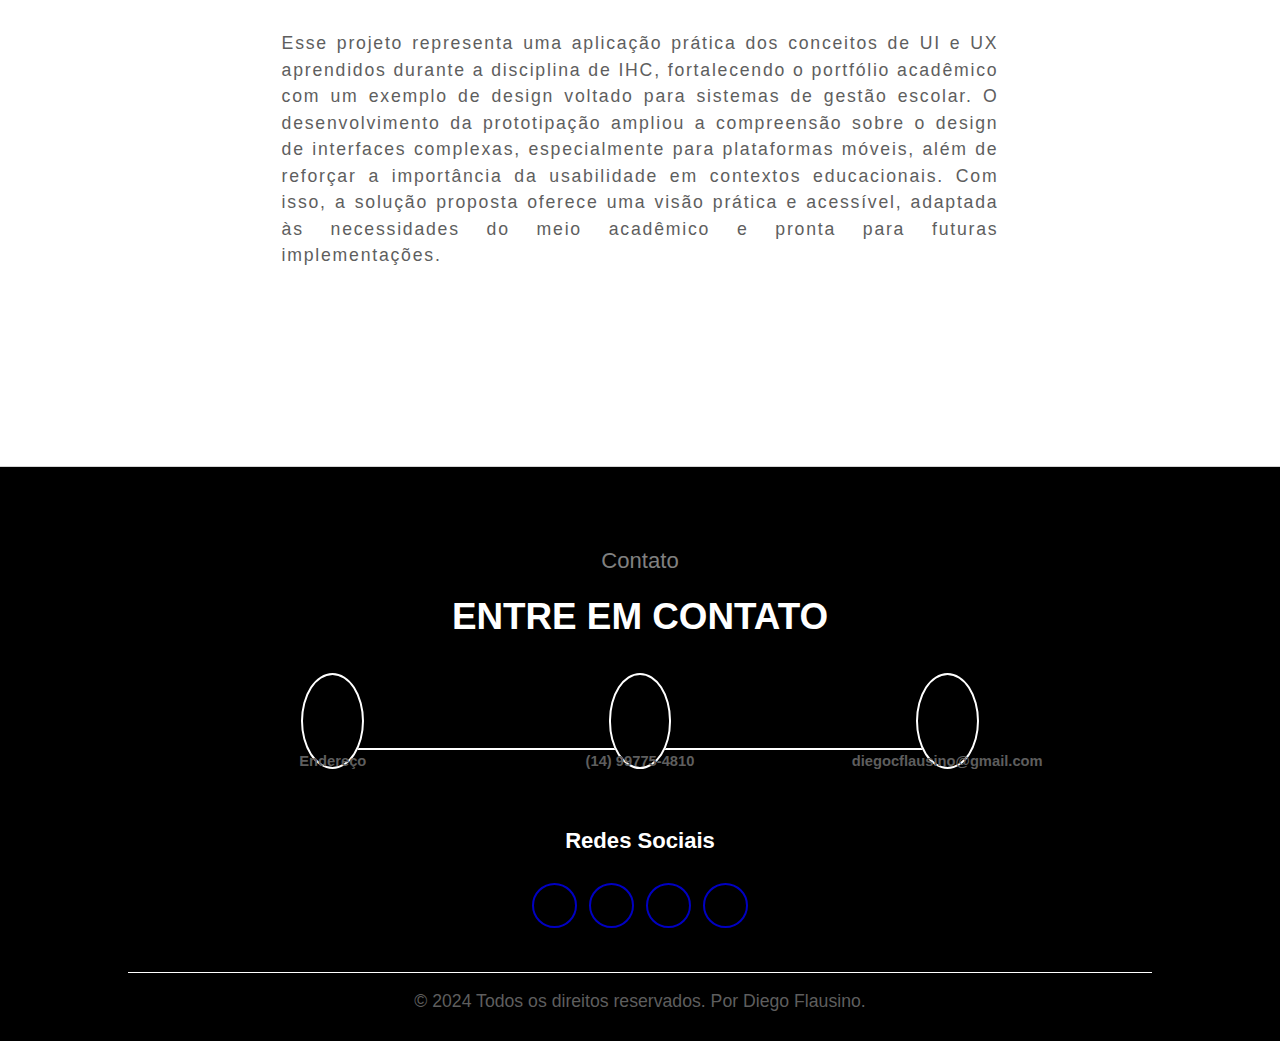
<file: src/pages/Figma/index.html>
<!DOCTYPE html>
<html lang="pt-br">
<head>
    <meta charset="UTF-8">
    <meta name="viewport" content="width=device-width, initial-scale=1.0">
    <meta property="og:type" content="website">
    <meta property="og:title" content="Meu portfólio">
    <meta property="og:description" content="Venha ver meus projetos!!!">
    <meta property="og:image" content="https://new-portfolio-sigma-ten.vercel.app/assets/download (1).png">

    <link
  rel="stylesheet"
  href="https://cdn.jsdelivr.net/npm/swiper@11/swiper-bundle.min.css"
/>


    <link rel="stylesheet" href="https://cdnjs.cloudflare.com/ajax/libs/font-awesome/6.0.0-beta3/css/all.min.css"
    integrity="sha512-Fo3rlrZj/k7ujTnHg4CGR2D7kSs0v4LLanw2qksYuRlEzO+tcaEPQogQ0KaoGN26/zrn20ImR1DfuLWnOo7aBA=="
    crossorigin="anonymous" referrerpolicy="no-referrer" />


    <link rel="stylesheet" href="/css/style.css">
    <link rel="stylesheet" href="style.css">
    <title>Portfolio</title>
</head>
<body id="principal" class="light">

    <header id="header">
        <div class="container">
            <div class="navbar">
                <a href="/index.html" id="logo">
                    <img src="/assets/icons8-óculos-64 (1).png" alt="">
                </a>

                <div id="hamburguer" class="hamburguer">
                    <i class="fa-solid fa-bars"></i>
                </div>
            </div>

            <h1>Protótipo de Sistema de Gestão Escolar (SIGA)</h1>

            <div class="menu">     
                <nav id="navegacao">
                    
                    <button id="Dark">Light...<span>...Dark</span></button>
                </nav>
            </div>
        </div>
    </header>

    <section id="Figma">
        <div class="container">

            <div class="projeto-info">
                <p>
                    Inspirado no SIGA, sistema de gerenciamento acadêmico usado pela FATEC-SP, 
                    o projeto teve como objetivo aprimorar a usabilidade e a experiência do 
                    usuário em uma interface de gestão educacional, pensada especificamente para 
                    dispositivos móveis. Esse foco em mobile visa atender às necessidades de alunos e 
                    professores, facilitando o acesso a informações acadêmicas de maneira intuitiva e 
                    prática, além de otimizar a navegação em telas menores. O projeto de prototipação 
                    do sistema de gestão escolar foi desenvolvido na disciplina de Interação 
                    Humano-Computador (IHC), ministrada pelo professor Felipe Maciel Rodrigues.
                </p>
            </div>

            <div class="carousel">
                <div class="carousel-inner">
                    <div class="carousel-item">
                        <img src="/assets/Figma/figma01.png" alt="Tela do projeto 1">
                        <p class="legenda">Tela inicial e Logo</p>
                    </div>
                    <div class="carousel-item">
                        <img src="/assets/Figma/figma02.png" alt="Tela do projeto 2">
                        <p class="legenda">Telas de Chamada e Horário</p>
                    </div>
                    <div class="carousel-item">
                        <img src="/assets/Figma/figma03.png" alt="Tela do projeto 3">
                        <p class="legenda">Telas de Notas e Perfil</p>
                    </div>
                </div>
                <div class="buttons">
                    <button id="prev"><</button>
                    <button id="next">></button>
                </div>
            </div>

            <div class="projeto-info">
                <h1>Tecnólogia Utilizada</h1>
                <p>
                    Para o desenvolvimento das interfaces, utilizou-se o Figma, uma ferramenta 
                    amplamente utilizada para a criação de protótipos interativos de alta fidelidade. No 
                    Figma, é possível construir layouts complexos, testar interações, simular fluxos de 
                    navegação e compartilhar o projeto para revisão. Essas funcionalidades foram 
                    essenciais para criar um protótipo navegável que simula o funcionamento real do 
                    sistema, permitindo ajustes antes da implementação final. Com a aplicação dos 
                    conceitos de UI (Interface do Usuário) e UX (Experiência do Usuário), o Figma também 
                    facilitou a realização de testes de usabilidade, que foram fundamentais para otimizar 
                    a interface e garantir uma navegação prática.
                </p>


                <h1>Conclusão</h1>
                <p>
                    Esse projeto representa uma aplicação prática dos conceitos de UI e UX 
                    aprendidos durante a disciplina de IHC, fortalecendo o portfólio acadêmico com um 
                    exemplo de design voltado para sistemas de gestão escolar. O desenvolvimento da 
                    prototipação ampliou a compreensão sobre o design de interfaces complexas, 
                    especialmente para plataformas móveis, além de reforçar a importância da 
                    usabilidade em contextos educacionais. Com isso, a solução proposta oferece uma 
                    visão prática e acessível, adaptada às necessidades do meio acadêmico e pronta para 
                    futuras implementações. 
                </p>
            
        </div>
    </section>




    <footer id="contato">
        <div class="container">
            <div id="titulo-contatos">
                <p>Contato</p>
                <h2>ENTRE EM CONTATO</h2>
            </div>
            <div id="contatos">
                <div class="contato">
                    <a href="https://maps.app.goo.gl/vUGNziX7Lg1rtPvY9" target="_blank"><i class="fa-solid fa-location-dot"></i></a>
                    <p>Endereço </p>
                </div>
                <div class="contato">
                    <a href="https://api.whatsapp.com/send/?phone=14997754810" target="_blank"><i class="fa-brands fa-whatsapp"></i></a>
                    <p>(14) 99775-4810</p>
                </div>
                <div class="contato">
                    <a href="https://mail.google.com/mail/u/0/#inbox?compose=DmwnWrRrlqzStKQgjTdpLlQPDffCPmfLZmfPLbnVHLNqwMVRpGwPzFJMSTGfwzzTTlkPPvCHZbQB" target="_blank"><i class="fa-solid fa-envelope"></i></a>
                    <p>diegocflausino@gmail.com</p>
                </div>
                <div class="borda"></div>
            </div>
            <div id="redes">
                <h2>Redes Sociais</h2>
                <div class="redes">
                    <a href="https://github.com/diegoflausino45" target="_blank"><i class="fa-brands fa-github-alt"></i></a>
                    <a href="https://www.linkedin.com/in/diego-flausino/" target="_blank"><i class="fa-brands fa-linkedin-in"></i></a>
                    <a href=""><i class="fa-brands fa-facebook-f"></i></a>
                    <a href=""><i class="fa-brands fa-instagram"></i></a>
                </div>
            </div>

            <div id="rodape">
                <p>© 2024 Todos os direitos reservados. Por Diego Flausino.</p>
            </div>
        </div>
    </footer>




    <script src="/js/script.js"></script>
    <script src="https://cdn.jsdelivr.net/npm/swiper@11/swiper-bundle.min.js"></script>

</body>
</html>
</file>
<file: css/style.css>
/*Estrutura basica da página
******************************/
*{
    margin: 0;
    padding: 0;
    box-sizing: border-box;
    scroll-behavior: smooth;
}

body{
    font-family:'Gill Sans', 'Gill Sans MT', Calibri, 'Trebuchet MS', sans-serif;
    font-size: 0.92em;
    margin: 0;
    padding: 0;
    width: 100%;
    height: 100vh;
}

.container{
    width: 80%;
    max-width: 90%;
    margin: auto;
}

p{
    color: rgb(94, 94, 94);
}

a{
    text-decoration: none;
    color: rgb(133, 133, 133);
}


button{
    border-radius: 2em;
    padding: 1em 1.5em;
    margin-right: 0.5em;
    cursor: pointer;
    color: white;
    font-weight: bold;
    border: none;
    text-transform: uppercase;
    font-size: 1em;
}
/*Cabeçalho
******************************/
header{
    width: 100%;
    position: fixed;
    top: 0;
    z-index: 99;
    box-shadow: 0px 0px 3px  3px  rgba(0, 0, 0, 0.151);
    background-color: #FFF;
}

header .container{
    display: flex;
    align-items: center;
    justify-content: space-between;
    padding: 1.1em 0;
}

nav{
    display: flex ;
    align-items: center;
    gap: 3em;
}

a.active{
    color: blue;
}

nav a{
    font-size: 1.15em;
    font-weight: 600;
}

nav a:hover{
    color: blue;
    transition: 300ms;
}

nav button{
    background: linear-gradient(124deg, rgba(0,0,0,1) 50%, rgba(255,255,255,1) 51%);
    text-transform: none;
    border: 2px solid black;
}

nav button:hover{
    background: linear-gradient(124deg, rgba(255,255,255,1) 51%, rgba(0,0,0,1) 50% );
    transition: 250ms;
    color: black;
}

nav button span{
    color: black;
}

nav button:hover span{
    color: white;
    transition: 250ms;
}

#logo img{
    width: 45px;
    height: 45px;
    
}

.blue{
    color: blue;
}

.blue:hover{
    color: blue;
}


/*Contatos e Rodapé
******************************/
footer{
    max-width: 100%;
    padding: 4em 0 2em;
    margin-top: 8em;
    background-color: black;
    color: white;
    border-top: 1px solid rgb(212, 212, 212);
}

footer .container{
    text-align: center;
    position: relative;
}

#titulo-contatos p{
    color: gray;
    font-size: 1.5em;
    margin: 1em 0;
}

#titulo-contatos h2{
    font-size: 2.5em;
    margin-bottom: 1.8em;
}

#contatos{
    display: flex;
    justify-content: center;
    text-align: center;
    margin-bottom: 3em;
}

.contato{
    font-weight: bold;
    width: 30%;
    z-index: 75;
}

.contato p{
    margin: 1em;
    font-size: 1em;
}

.contato a i{
    color: white;
    border-radius: 100%;
    border: 2px solid white;
    padding: 1em;
    font-size: 2em;
    background-color: black;
}

.contato a:hover i{
    color: #0000ffcc;
    background-color: white;
    transition: 350ms;
}

.borda{
    border: 1px solid white;
    margin-top: 3em;
    position: absolute;
    width: 60%;
}

#redes h2{
    margin-top: 1em;
}

.redes{
    padding-top: 2em;
    display: flex;
    justify-content: center;
    gap: 0.8em;
}

.redes a{
    width: 45px;
    height: 45px;
    display: flex;
    align-items: center;
    justify-content: center;
    border-radius: 100%;
    border: 2px solid rgba(0, 0, 255, 0.76);
}

.redes a i{
    color: rgba(0, 0, 255, 0.76);
    font-size: 1.3em;
}

.redes a:hover i{
    color: white;
    transition: 350ms;
}

.redes a:hover{
    background-color: rgba(0, 0, 255, 0.76);
    transition: 350ms;
    animation: 0.5s translate alternate infinite;
}

#rodape{
    margin-top: 3em;
    border-top: 1px solid white;
}
#rodape p{
    margin-top: 1em;
    font-size: 1.2em;
}

/*Animações
********************************/
@keyframes translate {
    from{
        transform: translateY(0);
    }
    to{
        transform: translateY(-8px);
    }
    
}

#hamburguer{
    display: none;
}

/*Responsividade
******************************/

@media (max-width: 768px){

    .container{
        width: 100%;
    }

    .carousel-item img {
        width: 100% ;
    }
    

    .projeto-info{
        margin-top: 1em !important;
        width: 100% !important;
        padding-top: 12em !important;
        margin: 0 !important;
        text-align: center !important;
    }

    .pi{
        padding: 1em 0 !important;
    }

    button{
        font-size: 0.8em !important;
    }

    /*Cabeçalho*/

    header .container{
        flex-direction: column;
    }

    nav{
        display: none ;    
        flex-direction: column;
        font-size: 0.85em;
    }
    
    .navbar{
        width: 100%;
        display: flex;
        align-items: center;
        justify-content: space-between;
    }

    #hamburguer{
        display: flex;
        font-size: 1.95em;
    }

    /*Perfil*/
    section#perfil{
        padding-top: 0em;
    }

    section#perfil .container{
        width: 100%;
        height: 95vh;
    }

    #foto{
        display: none !important;
    }

    /*Sobre*/
    section#sobre{
        max-width: 100%;
        padding: 6em 0  2em;
        text-align: center;
    }
    
    section#sobre .container{
        padding: 4em 0;
        display: flex;
        flex-direction: column;
        justify-content: center;
    }
    
    #img-sobre{
        width: 100%;
    }

    #img-sobre img{
        width: 100%;
    }

    #texto-sobre {        
        margin-top: 2em;
        padding: 0em;
        font-size: 0.9em;
    }

    /*SKILLS*/
    .skills-slide .img-skill img{
        margin: 0 2em !important;
    }

    /*Portifolio*/
    #texto-port #titulo{
        font-size: 2em !important;
    }
    
    #texto-port p{
        color: rgb(94, 94, 94) !important;
        font-size: 1.1em !important;
        letter-spacing: 0.05em !important;
        padding-bottom: 0.5em !important;
    }

    
    #projetos{
        margin-top: 4em !important;
        display: flex !important;
        flex-direction: column !important;
        gap: 0em !important;
    }

    .img-projeto{
        margin-bottom: 3.5em !important;
    }

    .img-projeto img{
        height: 350px !important;
    }

    /*rodape*/
    #titulo-contatos h2{
        font-size: 2em !important;
    }


}

@media (max-width: 908px){
    button{
        font-size: 0.8em !important;
    }
}


/*Modo dark*/

.light{
    background-color: #fff;
}

.dark{
    background-color: black;
}

.box-light{
    box-shadow: 0px 0px 3px  3px  rgba(255, 255, 255, 0.181);
}

.text-white{
    color: white;
}
</file>
<file: css/index.css>
*{
    overflow-x: hidden;
}
/*Seção Perfil
******************************/
section#perfil{
    margin-top: 4em;
    max-width: 100%;
    border-bottom: 1px solid rgb(212, 212, 212);
}

section#perfil .container{
    overflow-y: hidden;
    height: 83vh;
    max-height: 100vh;
    display: flex;
    align-items: center;
    justify-content: space-between;
}

#textos{
    margin-top: 8em;
}

#textos h1{
    padding-bottom: 0.15em;
    font-size: 4.5em;
    color: rgb(51, 51, 51);
}

#textos span{
    font-size: 1.8em;
    color: rgb(110, 110, 110);
    font-weight: 600;
    padding-left: 0.2em;
}

#textos p{
    font-size: 1.6em;
    padding-left: 0.2em;
}

#botoes{
    padding: 1em 0.3em;
    margin-top: 1em;
}

button{
    border-radius: 2em;
    padding: 1em 1.5em;
    margin-right: 0.5em;
    cursor: pointer;
    color: white;
    font-weight: bold;
    border: none;
    text-transform: uppercase;
    font-size: 1em;
}

#botoes #cv{
    background-color: rgba(0, 0, 0, 0.767);
    border: 1px solid white;
}

#botoes #cv:hover{
    background-color: black;
    transition: 350ms;
}

#botoes #fale{
    background-color: rgba(0, 0, 255, 0.76);
    border: 1px solid white;
}

#botoes #fale:hover{
    background-color: blue;
    transition: 350ms;
}

#foto{
    display: flex;
    flex-direction: column;
    justify-content: end;
    height: 100%;
}

#foto img{
    max-width: 500px;
    height: 100%;
}

#links{
    padding-top: 1em;
    display: flex;
    gap: 0.8em;
}

#links a{
    width: 45px;
    height: 45px;
    display: flex;
    align-items: center;
    justify-content: center;
    border-radius: 100%;
    border: 2px solid rgba(0, 0, 255, 0.76);
}

#links a i{
    color: rgba(0, 0, 255, 0.76);
    font-size: 1.3em;
}

#links a:hover i{
    color: white;
    transition: 350ms;
}

#links a:hover{
    background-color: rgba(0, 0, 255, 0.76);
    transition: 350ms;
    animation: 0.5s translate alternate infinite;
}

/*Seção Sobre
******************************/
section#sobre{
    max-width: 100%;
    padding: 6em 0  4em;
}

.center{
    text-align: center;
    color: gray;
    font-size: 1.5em;
}

section#sobre .container{
    padding: 4em 0;
    display: flex;
    align-items: start;
}


#img-sobre{
    min-width: 280px; 
}

#img-sobre img{
    width:100%;
    height: 280px;
}

#texto-sobre{
    margin: 0 2em;
    width: 100%; 
    text-align: left;
}

#texto-sobre h2{
    font-size: 2em;
    font-weight: 600;
    padding-bottom: 0.3em;
}

#texto-sobre span{
    font-size: 1.2em;
    color: gray;
}

#texto-sobre p{
    color: rgb(94, 94, 94);
    font-size: 1.2em;
    letter-spacing: 0.1em;
}

#texto-sobre button{
    background-color: rgba(0, 0, 255, 0.76);
    margin-top: 1em;
}

#texto-sobre button:hover{
    background-color: blue;
    transition: 350ms;
}


/*Seção Habilidades
******************************/
section#habilidades{
    max-width: 100%;
    padding: 6em 0 4em;
}

.skills{
    margin: 6em 0;
    overflow: hidden;
    white-space: nowrap;
}


.skills-slide{
    display: inline-block;
    animation: 15s slide infinite linear;
}

.img-skill{
    display: inline-block;
}

.img-skill p{
    padding-top: 1em;
    text-align: center;
    color: gray;
    font-size: 1.2em;
}

.skills:hover .skills-slide{
    animation-play-state: paused;
}

.skills-slide .img-skill img{
    height: 75px;
    margin: 0 5em;
}

@keyframes slide {
    from{
        transform: translateX(0);
    }

    to{
        transform: translateX(-100%);
    }
    
}


/*Seção Portfolio
******************************/
section#portfolio{
    max-width: 100%;
    padding: 6em 0 4em;
}

section#portfolio .container{
    text-align: center;
}

#texto-port span{
    font-size: 1.5em;
    color: gray;
}

#texto-port #titulo{
    display: block;
    padding: 0em 0 0.6em;
    font-size: 2.5em;
    color: rgb(49, 49, 49);
    font-weight: bold;
}

#texto-port p{
    color: rgb(94, 94, 94);
    font-size: 1.2em;
    letter-spacing: 0.05em;
    padding-bottom: 0.5em;
}

#projetos{
    margin-top: 4em;
    display: grid;
    grid-template-columns: repeat(3, 1fr);
    gap: 2em;
}

.projetos{
    grid-column: auto;
}

.img-projeto{
    position: relative;
    overflow: hidden;
    margin: 0.5em 0.5em 1em;
    border-radius: 0.5em;

    box-shadow: 2px 3px 4px 2px rgba(0, 0, 0, 0.247);
}

.img-projeto img{
    position: relative;
    width: 100%;
    z-index: 8;
}

.overlay{
    background-color: #0000ffa1;
    position: absolute;
    z-index: 9;
    left: 0;
    bottom: 100%;
	width: 100%;
	height: 100%;
    visibility: hidden;
    opacity: 0;
    border-radius: 0.5em;
    display: flex;
    align-items: center;
    justify-content: center;
}

.img-projeto:hover .overlay{
    bottom: 0;
    visibility: visible;
    opacity: 1;
    transition: 0.4s;
}

.overlay-infos{
    color: white ;
    font-size: 1.1em;
    font-weight: bold;
    overflow: hidden;
    height: 70%;
}


.overlay-infos p{
    color: white ;
    margin-bottom: 1em;
    font-size: 1.5em;
}

.overlay-infos a i{
    color: white;
    border-radius: 100%;
    border: 2px solid white;
    padding: 0.5em;

}

.overlay-infos a:hover i{
    color: #0000ffcc;
    background-color: white;
    transition: 350ms;
}
</file>
<file: pages/CRUD/style.css>
.menu #navegacao h2{
    text-align: center;
}

h1{
    border-radius: 10em;
    background-color: white;
    box-shadow:  -3px -2px 16px 11px rgba(255,255,255,1);
}

.projeto-info{
    padding: 3em 0;
    width: 70%;
    margin: auto;
    margin-top: 4em;

}

.projeto-info h1{
    font-size: 2em;
    margin: 1em 0;
}

.projeto-info p{
    margin-bottom: 2em;
    line-height: 1.5;
    font-size: 1.2em;
    letter-spacing: 0.1em;
    text-align: justify;
}

.fluir{
    width: 100%;
}
/* Estilos para o Carrossel */
.carrossel{
    display: block;
    width: 100%;
}

.carousel {    
    max-height: 650px;
    position: relative;
    display: block;
    overflow: hidden; /* Habilita rolagem horizontal */
    padding: 1em 0em;
    width: 100%;
}

.carousel-inner {  
    display: flex;  
    transition: transform 0.5s ease;  
}  

.carousel-item {
    min-width: 100%; /* Cada slide ocupa 80% da largura */
    scroll-snap-align: center; /* Centraliza o slide no viewport */
    text-align: center;
    padding: 1em;
}

.carousel-item img {
    height: 70%;
}

.legenda {
    margin-top: 0.5em;
    font-size: 1em;
    color: #555;
}

.buttons #prev{
    position: absolute;
    left: 0;
    top: 40%;
}

.buttons #next{
    position: absolute;
    right: 0;
    top: 40%;
}

.buttons button{
    background-color: #333;
}
</file>
<file: pages/Figma/style.css>
.menu #navegacao h2{
    text-align: center;
}

h1{
    border-radius: 10em;
    background-color: white;
    box-shadow:  -3px -2px 16px 11px rgba(255,255,255,1);
}

.projeto-info{
    padding: 3em 0;
    width: 70%;
    margin: auto;
    margin-top: 4em;

}

.projeto-info h1{
    font-size: 2em;
    margin: 1em 0;
}

.projeto-info p{
    margin-bottom: 2em;
    line-height: 1.5;
    font-size: 1.2em;
    letter-spacing: 0.1em;
    text-align: justify;
}

/* Estilos para o Carrossel */
.carrossel{
    display: block;
    width: 100%;
}

.carousel {    
    max-height: 650px;
    position: relative;
    display: block;
    overflow: hidden; /* Habilita rolagem horizontal */
    padding: 1em 0em;
    width: 100%;
}

.carousel-inner {  
    display: flex;  
    transition: transform 0.5s ease;  
}  

.carousel-item {
    min-width: 100%; /* Cada slide ocupa 80% da largura */
    scroll-snap-align: center; /* Centraliza o slide no viewport */
    text-align: center;
    padding: 1em;
}

.carousel-item img {
    height: 70%;
}

.legenda {
    margin-top: 0.5em;
    font-size: 1em;
    color: #555;
}

.buttons #prev{
    position: absolute;
    left: 0;
    top: 40%;
}

.buttons #next{
    position: absolute;
    right: 0;
    top: 40%;
}

.buttons button{
    background-color: #333;
}
</file>
<file: pages/Livraria_C/style.css>
.menu #navegacao h2{
    text-align: center;
}

h1{
    border-radius: 10em;
    background-color: white;
    box-shadow:  -3px -2px 16px 11px rgba(255,255,255,1);
}

.projeto-info{
    padding: 3em 0;
    width: 70%;
    margin: auto;
    margin-top: 4em;

}

.projeto-info h1{
    font-size: 2em;
    margin: 1em 0;
}

.projeto-info p{
    margin-bottom: 2em;
    line-height: 1.5;
    font-size: 1.2em;
    letter-spacing: 0.1em;
    text-align: justify;
}

/* Estilos para o Carrossel */
.carrossel{
    display: block;
    width: 100%;
}

.carousel {    
    max-height: 650px;
    position: relative;
    display: block;
    overflow: hidden; /* Habilita rolagem horizontal */
    padding: 1em 0em;
    width: 100%;
}

.carousel-inner {  
    display: flex;  
    transition: transform 0.5s ease;  
}  

.carousel-item {
    min-width: 100%; /* Cada slide ocupa 80% da largura */
    scroll-snap-align: center; /* Centraliza o slide no viewport */
    text-align: center;
    padding: 1em;
}

.carousel-item img {
    height: 70%;
}

.legenda {
    margin-top: 0.5em;
    font-size: 1em;
    color: #555;
}

.buttons #prev{
    position: absolute;
    left: 0;
    top: 40%;
}

.buttons #next{
    position: absolute;
    right: 0;
    top: 40%;
}

.buttons button{
    background-color: #333;
}
</file>
<file: pages/MacielsCoffe/style.css>
.menu #navegacao h2{
    text-align: center;
}

h1{
    border-radius: 10em;
    background-color: white;
    box-shadow:  -3px -2px 16px 11px rgba(255,255,255,1);
}

.projeto-info{
    padding: 3em 0;
    width: 70%;
    margin: auto;
    margin-top: 4em;

}

.projeto-info h1{
    font-size: 2em;
    margin: 1em 0;
}

.projeto-info p{
    margin-bottom: 2em;
    line-height: 1.5;
    font-size: 1.2em;
    letter-spacing: 0.1em;
    text-align: justify;
}

.fluir{
    width: 100%;
}

/* Estilos para o Carrossel */
.carrossel{
    display: block;
    width: 100%;
}

.carousel {    
    max-height: 650px;
    position: relative;
    display: block;
    overflow: hidden; /* Habilita rolagem horizontal */
    padding: 1em 0em;
    width: 100%;
}

.carousel-inner {  
    display: flex;  
    transition: transform 0.5s ease;  
}  

.carousel-item {
    min-width: 100%; /* Cada slide ocupa 80% da largura */
    scroll-snap-align: center; /* Centraliza o slide no viewport */
    text-align: center;
    padding: 1em;
}

.carousel-item img {
    height: 70%;
}

.legenda {
    margin-top: 0.5em;
    font-size: 1em;
    color: #555;
}

.buttons #prev{
    position: absolute;
    left: 0;
    top: 40%;
}

.buttons #next{
    position: absolute;
    right: 0;
    top: 40%;
}

.buttons button{
    background-color: #333;
}
</file>
<file: src/pages/Figma/style.css>
.menu #navegacao h2{
    text-align: center;
}

h1{
    border-radius: 10em;
    background-color: white;
    box-shadow:  -3px -2px 16px 11px rgba(255,255,255,1);
}

.projeto-info{
    padding: 3em 0;
    width: 70%;
    margin: auto;
    margin-top: 4em;

}

.projeto-info h1{
    font-size: 2em;
    margin: 1em 0;
}

.projeto-info p{
    margin-bottom: 2em;
    line-height: 1.5;
    font-size: 1.2em;
    letter-spacing: 0.1em;
    text-align: justify;
}

/* Estilos para o Carrossel */
.carrossel{
    display: block;
    width: 100%;
}

.carousel {    
    max-height: 650px;
    position: relative;
    display: block;
    overflow: hidden; /* Habilita rolagem horizontal */
    padding: 1em 0em;
    width: 100%;
}

.carousel-inner {  
    display: flex;  
    transition: transform 0.5s ease;  
}  

.carousel-item {
    min-width: 100%; /* Cada slide ocupa 80% da largura */
    scroll-snap-align: center; /* Centraliza o slide no viewport */
    text-align: center;
    padding: 1em;
}

.carousel-item img {
    height: 70%;
}

.legenda {
    margin-top: 0.5em;
    font-size: 1em;
    color: #555;
}

.buttons #prev{
    position: absolute;
    left: 0;
    top: 40%;
}

.buttons #next{
    position: absolute;
    right: 0;
    top: 40%;
}

.buttons button{
    background-color: #333;
}
</file>
